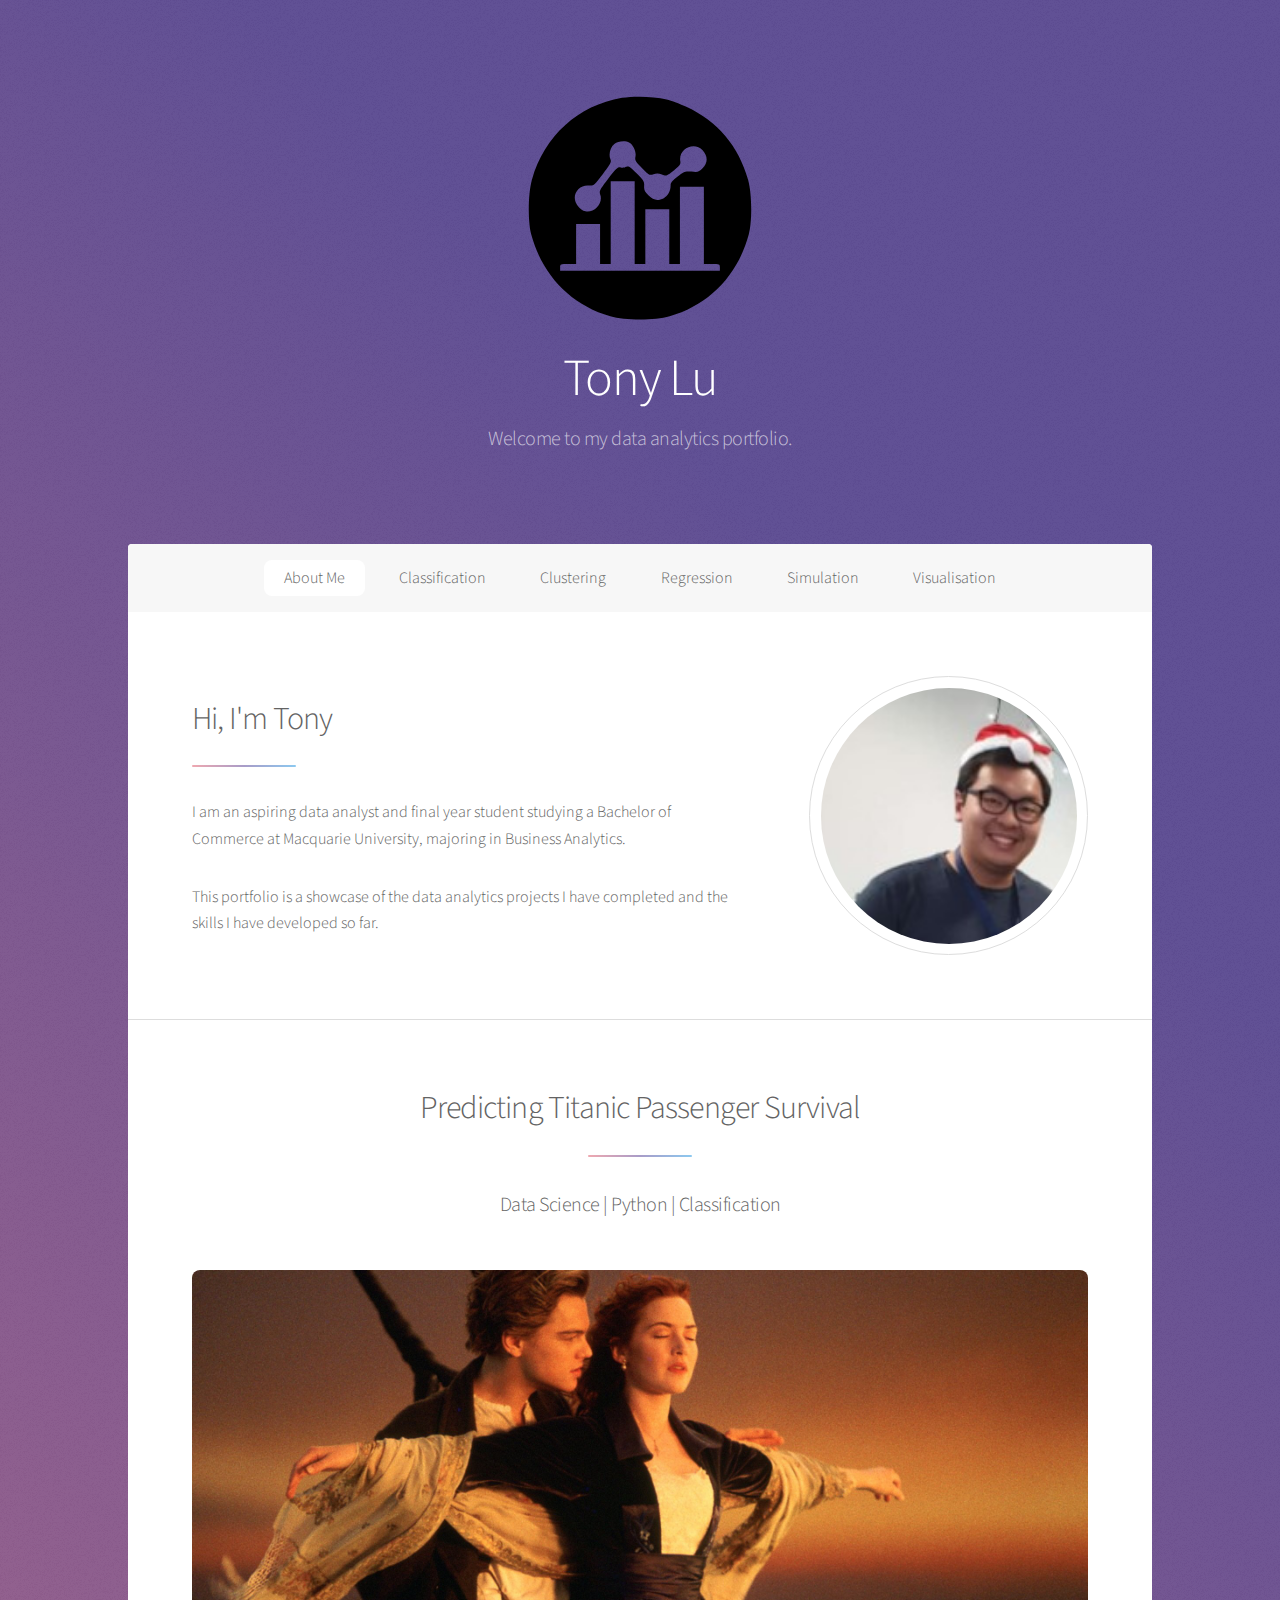
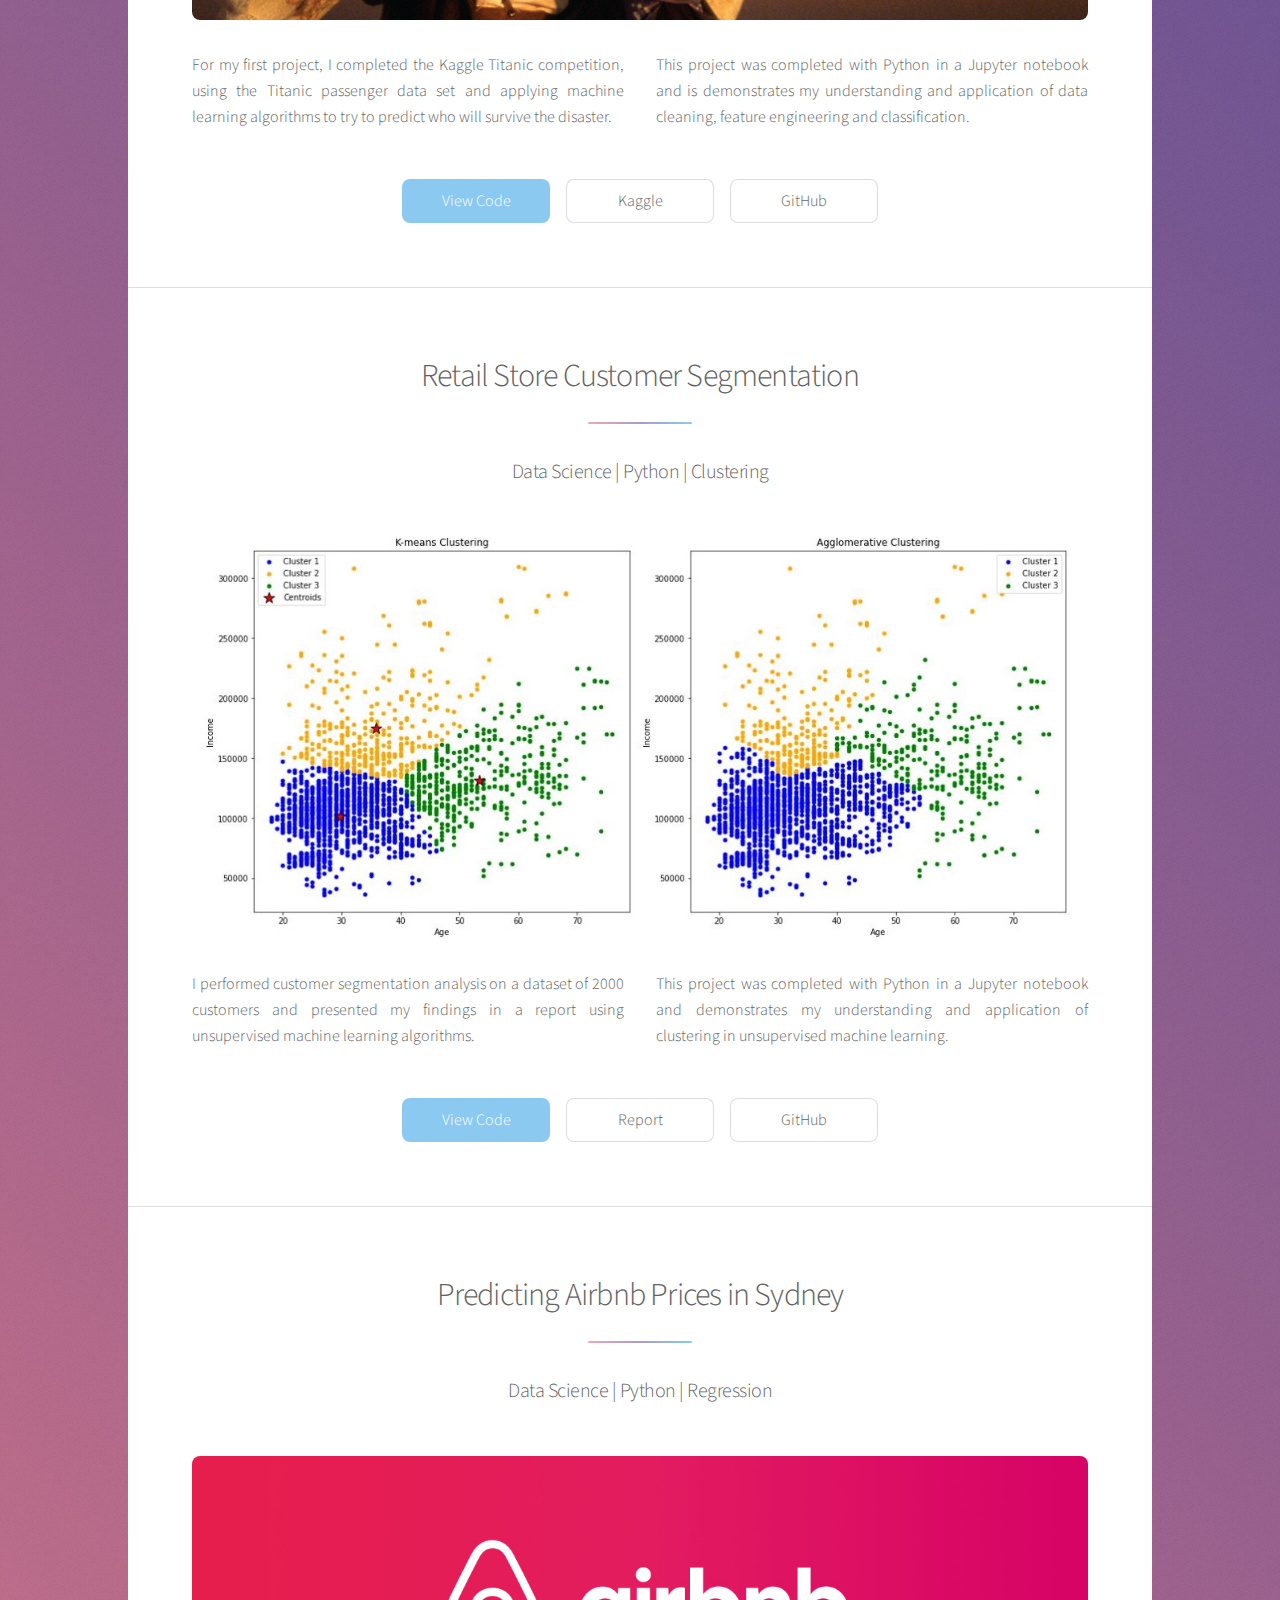
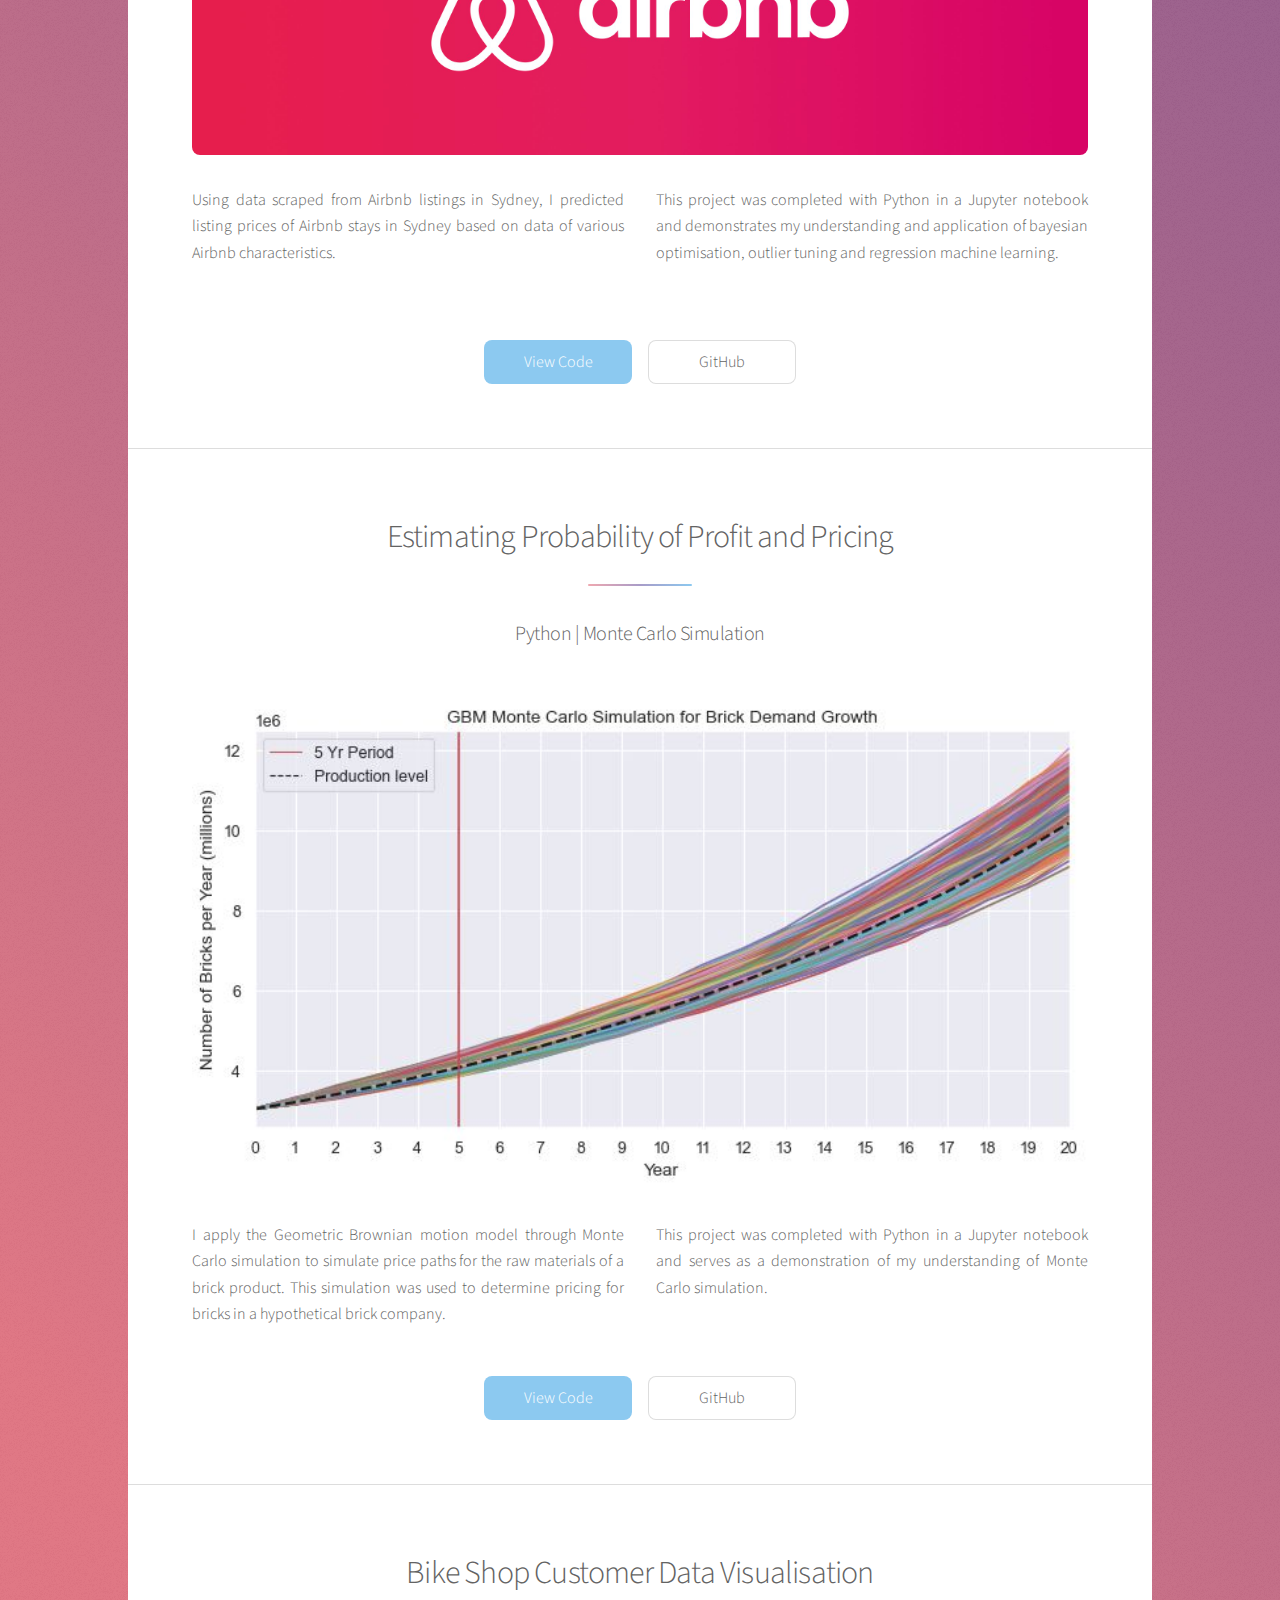
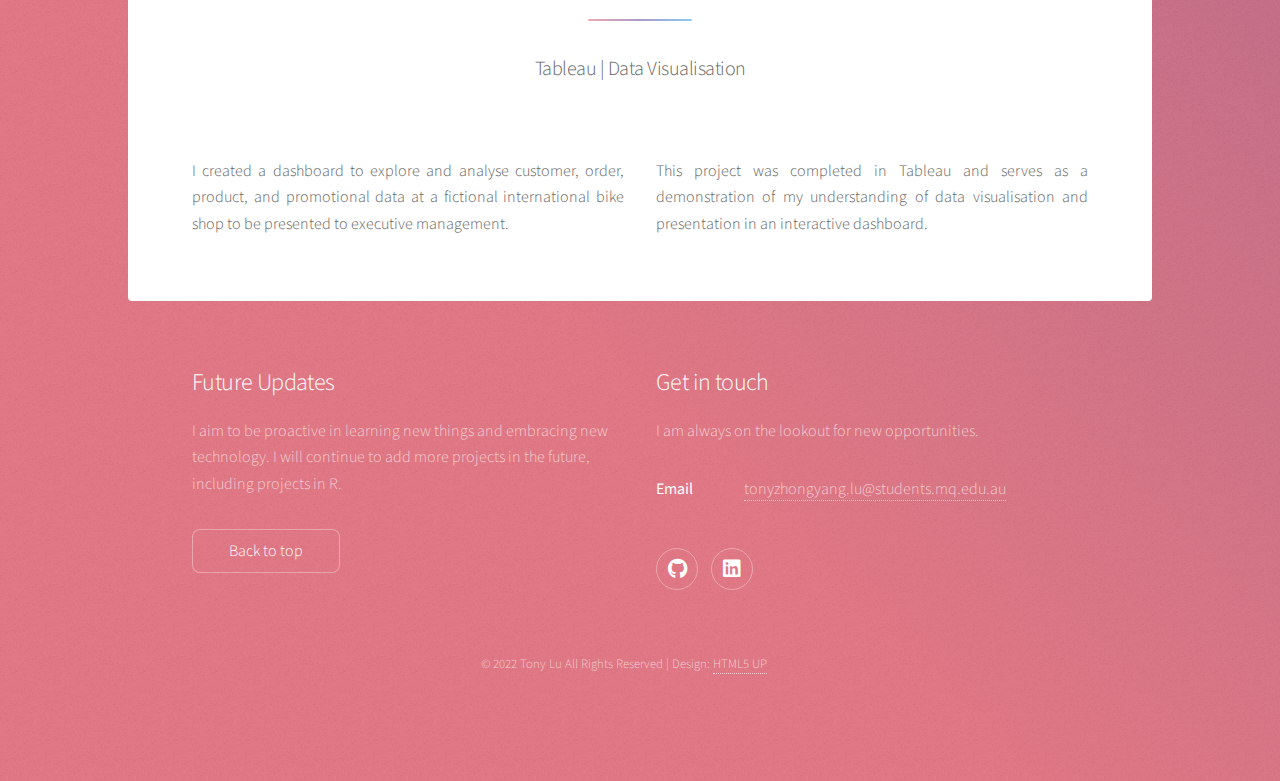
<file: index.html>
<!DOCTYPE HTML>
<!--
	Stellar by HTML5 UP
	html5up.net | @ajlkn
	Free for personal and commercial use under the CCA 3.0 license (html5up.net/license)
-->
<html>
	<head>
		<title>Tony Lu | Data Analyst Portfolio</title>
		<meta charset="utf-8" />
		<meta name="viewport" content="width=device-width, initial-scale=1, user-scalable=no" />
		<link rel="stylesheet" href="assets/css/main.css" />
		<noscript><link rel="stylesheet" href="assets/css/noscript.css" /></noscript>
	</head>
	<body class="is-preload">

		<!-- Wrapper -->
			<div id="wrapper">

				<!-- Header -->
					<header id="header" class="alt">
						<span class="logo"><img src="images/logo.svg" alt="" /></span>
						<h1>Tony Lu</h1>
						<p>Welcome to my data analytics portfolio.</p>
					</header>

				<!-- Nav -->
					<nav id="nav">
						<ul>
							<li><a href="#intro" class="active">About Me</a></li>
							<li><a href="#Titanic">Classification</a></li>
							<li><a href="#cust">Clustering</a></li>
							<li><a href="#airbnb">Regression</a></li>
							<li><a href="#monte">Simulation</a></li>
							<li><a href="#tableau">Visualisation</a></li>
						</ul>
					</nav>

				<!-- Main -->
					<div id="main">

						<!-- Introduction -->
							<section id="intro" class="main">
								<div class="spotlight">
									<div class="content">
										<header class="major">
											<h2>Hi, I'm Tony</h2>
										</header>
										<p>I am an aspiring data analyst and final year student studying a Bachelor of Commerce at Macquarie University, majoring in Business Analytics. </p>
										<p>This portfolio is a showcase of the data analytics projects I have completed and the skills I have developed so far.</p>
									</div>
									<span class="image"><img src="images/me.jpg" alt="" /></span>
								</div>
							</section>

						<!-- Section -->
							<section id="Titanic" class="main special">
								<header class="major">
									<h2>Predicting Titanic Passenger Survival</h2>
									<p>Data Science | Python | Classification</p>
								</header>
								<div class="box alt">
									<div class="row gtr-uniform">
										<div class="col-12"><span class="image fit"><img src="images/titanic.jpg" alt="" /></span></div>
									</div>
								</div>
								<p class="content">For my first project, I completed the Kaggle Titanic competition, using the Titanic passenger data set and applying machine learning algorithms to try to predict who will survive the disaster.
									<br>
									This project was completed with Python in a Jupyter notebook and is demonstrates my understanding and application of data cleaning, feature engineering and classification.</p>
								<footer class="major">
									<ul class="actions special">
										<li><a href="https://github.com/rx229/Projects/blob/main/Titanic/Titanic.ipynb" class="button primary">View Code</a></li>
										<li><a href="https://www.kaggle.com/competitions/titanic/overview" class="button">Kaggle</a></li>
										<li><a href="https://github.com/rx229/Projects/tree/main/Titanic" class="button">GitHub</a></li>
									</ul>
								</footer>
							</section>

						<!-- Section -->
						<section id="cust" class="main special">
							<header class="major">
								<h2>Retail Store Customer Segmentation</h2>
								<p>Data Science | Python | Clustering</p>
							</header>
							<div class="box alt">
								<div class="row gtr-uniform">
									<div class="col-12"><span class="image fit"><img src="images/cust.jpg" alt="" /></span></div>
								</div>
							</div>
							<p class="content">I performed customer segmentation analysis on a dataset of 2000 customers and presented my findings in a report using unsupervised machine learning algorithms.
								<br>
								This project was completed with Python in a Jupyter notebook and demonstrates my understanding and application of clustering in unsupervised machine learning.</p>
							<footer class="major">
								<ul class="actions special">
									<li><a href="https://github.com/rx229/Projects/blob/main/Customer%20Segmentation/Customer_Seg.ipynb" class="button primary">View Code</a></li>
									<li><a href="https://github.com/rx229/Projects/blob/main/Customer%20Segmentation/Customer_Segmentation_Report.pdf" class="button">Report</a></li>
									<li><a href="https://github.com/rx229/Projects/tree/main/Customer%20Segmentation" class="button">GitHub</a></li>
								</ul>
							</footer>
						</section>

						<!-- Section -->
						<section id="airbnb" class="main special">
							<header class="major">
								<h2>Predicting Airbnb Prices in Sydney</h2>
								<p>Data Science | Python | Regression</p>
							</header>
							<div class="box alt">
								<div class="row gtr-uniform">
									<div class="col-12"><span class="image fit"><img src="images/airbnb.jpg" alt="" /></span></div>
								</div>
							</div>
							<p class="content">Using data scraped from Airbnb listings in Sydney, I predicted listing prices of Airbnb stays in Sydney based on data of various Airbnb characteristics.
								<br><br>
								This project was completed with Python in a Jupyter notebook and demonstrates my understanding and application of bayesian optimisation, outlier tuning and regression machine learning.</p>
							<footer class="major">
								<ul class="actions special">
									<li><a href="https://github.com/rx229/Projects/blob/main/AirBnB/Airbnb.ipynb" class="button primary">View Code</a></li>
									<li><a href="https://github.com/rx229/Projects/tree/main/AirBnB" class="button">GitHub</a></li>
								</ul>
							</footer>
						</section>

						<!-- Section -->
						<section id="monte" class="main special">
							<header class="major">
								<h2>Estimating Probability of Profit and Pricing</h2>
								<p>Python | Monte Carlo Simulation</p>
							</header>
							<div class="box alt">
								<div class="row gtr-uniform">
									<div class="col-12"><span class="image fit"><img src="images/monte.jpg" alt="" /></span></div>
								</div>
							</div>
							<p class="content">I apply the Geometric Brownian motion model through Monte Carlo simulation to simulate price paths for the raw materials of a brick product. This simulation was used to determine pricing for bricks in a hypothetical brick company.
								<br>
								This project was completed with Python in a Jupyter notebook and serves as a demonstration of my understanding of Monte Carlo simulation.</p>
							<footer class="major">
								<ul class="actions special">
									<li><a href="https://github.com/rx229/Projects/blob/main/Brick'd/02_montecarlo.ipynb" class="button primary">View Code</a></li>
									<li><a href="https://github.com/rx229/Projects/tree/main/Brick'd" class="button">GitHub</a></li>
								</ul>
							</footer>
						</section>
						
						<!-- Section -->
						<section id="tableau" class="main special">
							<header class="major">
								<h2>Bike Shop Customer Data Visualisation</h2>
								<p>Tableau | Data Visualisation</p>
							</header>
							<div class="box alt">
								<div class="row gtr-uniform">
									<div class='tableauPlaceholder' id='viz1667220303557' style='position: relative'>
										<noscript><a href='#'>
											<img alt=' ' src='https:&#47;&#47;public.tableau.com&#47;static&#47;images&#47;BB&#47;BBE_16636452542500&#47;SalesOverviewAnalysis&#47;1_rss.png' style='border: none' />
										</a></noscript>
									<object class='tableauViz'  style='display:none;'>
										<param name='host_url' value='https%3A%2F%2Fpublic.tableau.com%2F' /> 
										<param name='embed_code_version' value='3' /> 
										<param name='site_root' value='' />
										<param name='name' value='BBE_16636452542500&#47;SalesOverviewAnalysis' />
										<param name='tabs' value='yes' />
										<param name='toolbar' value='yes' />
										<param name='static_image' value='https:&#47;&#47;public.tableau.com&#47;static&#47;images&#47;BB&#47;BBE_16636452542500&#47;SalesOverviewAnalysis&#47;1.png' /> 
										<param name='animate_transition' value='yes' />
										<param name='display_static_image' value='yes' />
										<param name='display_spinner' value='yes' />
										<param name='display_overlay' value='yes' />
										<param name='display_count' value='yes' />
										<param name='language' value='en-GB' />
									</object>
								</div>      
										<script type='text/javascript'>                    
										var divElement = document.getElementById('viz1667220303557');                    
										var vizElement = divElement.getElementsByTagName('object')[0];                    
										if ( divElement.offsetWidth > 800 ) { vizElement.style.width='1024px';vizElement.style.height='818px';} 
										else if ( divElement.offsetWidth > 500 ) { vizElement.style.width='1024px';vizElement.style.height='818px';} 
										else { vizElement.style.width='100%';vizElement.style.height='818px';}                     
										var scriptElement = document.createElement('script');                    
										scriptElement.src = 'https://public.tableau.com/javascripts/api/viz_v1.js';                    
										vizElement.parentNode.insertBefore(scriptElement, vizElement);                
										</script>
							<p class="content"> I created a dashboard to explore and analyse customer, order, product, and promotional data at a fictional international bike shop to be presented to executive management. 
								<br>
								This project was completed in Tableau and serves as a demonstration of my understanding of data visualisation and presentation in an interactive dashboard.</p>
						</section>

					</div>

				<!-- Footer -->
					<footer id="footer">
						<section>
							<h2>Future Updates</h2>
							<p>I aim to be proactive in learning new things and embracing new technology. I will continue to add more projects in the future, including projects in R.
							</p>
							<ul class="actions">
								<li><a href="index.html" class="button">Back to top</a></li>
							</ul>
						</section>
						<section>
							<h2>Get in touch</h2>
							<p>I am always on the lookout for new opportunities.</p>
							<dl class="alt">
								<dt>Email</dt>
								<dd><a>tonyzhongyang.lu@students.mq.edu.au</a></dd>
							</dl>
							<ul class="icons">
								<li><a href="https://github.com/rx229" class="icon brands fa-github alt"><span class="label">Github</span></a></li>
								<li><a href="https://www.linkedin.com/in/tonyzlu/" class="icon brands fa-linkedin alt"><span class="label">Linkedin</span></a></li>
							</ul>
						</section>
						<p class="copyright">&copy; 2022 Tony Lu All Rights Reserved | Design: <a href="https://html5up.net">HTML5 UP</a></p>
					</footer>

			</div>

		<!-- Scripts -->
			<script src="assets/js/jquery.min.js"></script>
			<script src="assets/js/jquery.scrollex.min.js"></script>
			<script src="assets/js/jquery.scrolly.min.js"></script>
			<script src="assets/js/browser.min.js"></script>
			<script src="assets/js/breakpoints.min.js"></script>
			<script src="assets/js/util.js"></script>
			<script src="assets/js/main.js"></script>

	</body>
</html>
</file>
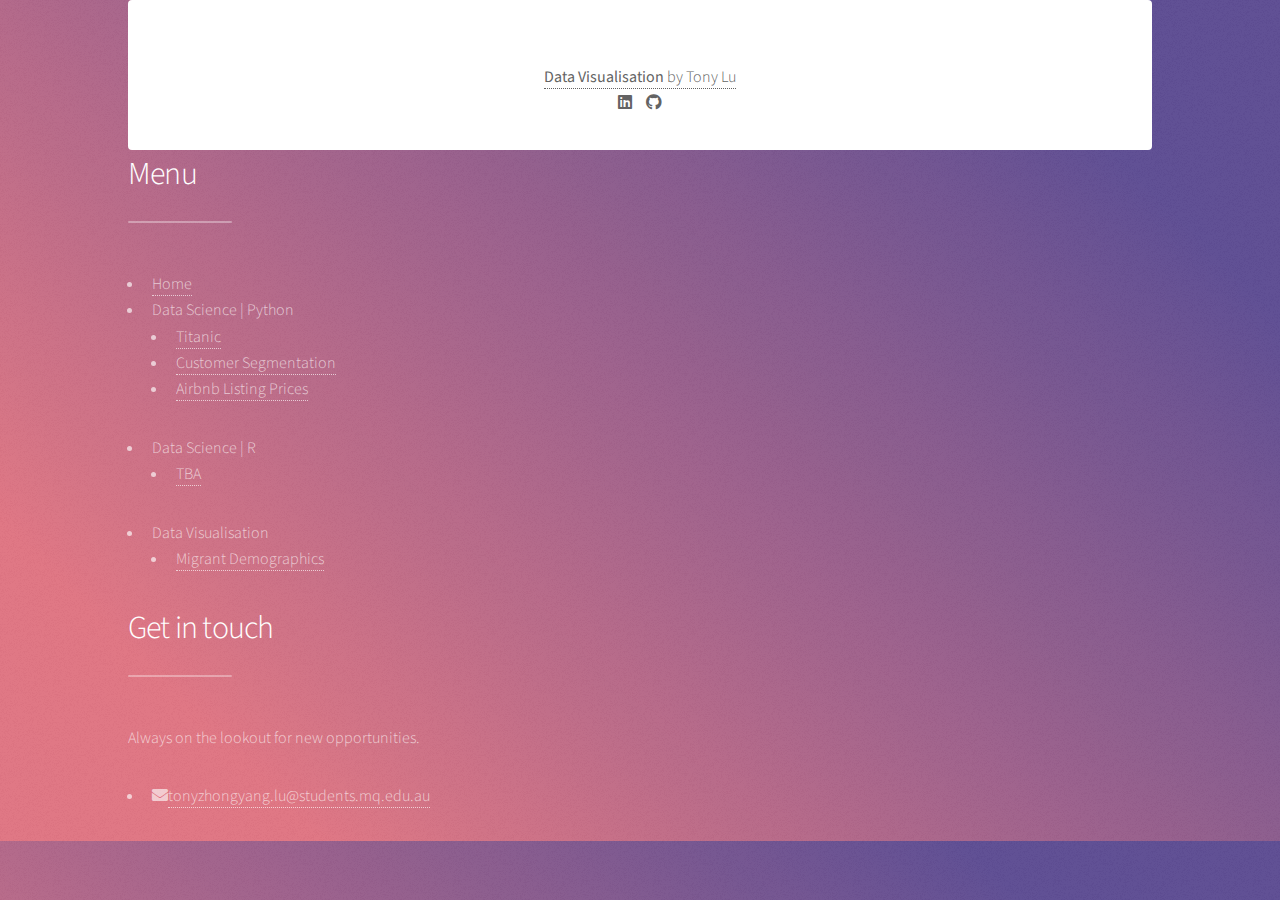
<file: Dashboard.html>
<!DOCTYPE HTML>
<!--
	Editorial by HTML5 UP
	html5up.net | @ajlkn
	Free for personal and commercial use under the CCA 3.0 license (html5up.net/license)
-->
<html>
	<head>
		<title>Tony Lu | Tableau Dashboard</title>
		<meta charset="utf-8" />
		<meta name="viewport" content="width=device-width, initial-scale=1, user-scalable=no" />
		<link rel="stylesheet" href="assets/css/main.css" />
	</head>
	<body class="is-preload">

		<!-- Wrapper -->
			<div id="wrapper">

				<!-- Main -->
					<div id="main">
						<div class="inner">

							<!-- Header -->
								<header id="header">
									<a href="index.html" class="logo"><strong>Data Visualisation</strong> by Tony Lu</a>
									<ul class="icons">
										<li><a href="https://github.com/rx229/Tony_Portfolio" class="icon brands fa-linkedin"><span class="label">Linkedin</span></a></li>
										<li><a href="https://www.linkedin.com/in/tonyzlu/" class="icon brands fa-github"><span class="label">Github</span></a></li>
									</ul>
								</header>

							<!-- Content -->
								<section>
									<div class='tableauPlaceholder' id='viz1657628207292' style='position: relative'><noscript><a href='#'><img alt='Summary Dashboard ' src='https:&#47;&#47;public.tableau.com&#47;static&#47;images&#47;CS&#47;CSH95HNYW&#47;1_rss.png' style='border: none' /></a></noscript><object class='tableauViz'  style='display:none;'><param name='host_url' value='https%3A%2F%2Fpublic.tableau.com%2F' /> <param name='embed_code_version' value='3' /> <param name='path' value='shared&#47;CSH95HNYW' /> <param name='toolbar' value='yes' /><param name='static_image' value='https:&#47;&#47;public.tableau.com&#47;static&#47;images&#47;CS&#47;CSH95HNYW&#47;1.png' /> <param name='animate_transition' value='yes' /><param name='display_static_image' value='yes' /><param name='display_spinner' value='yes' /><param name='display_overlay' value='yes' /><param name='display_count' value='yes' /><param name='language' value='en-GB' /></object></div>                <script type='text/javascript'>                    var divElement = document.getElementById('viz1657628207292');                    var vizElement = divElement.getElementsByTagName('object')[0];                    if ( divElement.offsetWidth > 800 ) { vizElement.style.width='100%';vizElement.style.height=(divElement.offsetWidth*0.75)+'px';} else if ( divElement.offsetWidth > 500 ) { vizElement.style.width='100%';vizElement.style.height=(divElement.offsetWidth*0.75)+'px';} else { vizElement.style.width='100%';vizElement.style.height='1000px';}                     var scriptElement = document.createElement('script');                    scriptElement.src = 'https://public.tableau.com/javascripts/api/viz_v1.js';                    vizElement.parentNode.insertBefore(scriptElement, vizElement);                </script>
								</section>

						</div>
					</div>

				<!-- Sidebar -->
				<div id="sidebar">
					<div class="inner">

						<!-- Menu -->
							<nav id="menu">
								<header class="major">
									<h2>Menu</h2>
								</header>
								<ul>
									<li><a href="index.html">Home</a></li>
									<li>
										<span class="opener">Data Science | Python</span>
										<ul>
											<li><a href="https://github.com/rx229/Tony_Portfolio/blob/main/Titanic/Titanic.ipynb">Titanic</a></li>
											<li><a href="https://github.com/rx229/Tony_Portfolio/blob/main/Customer%20Segmentation/Customer_Seg.ipynb">Customer Segmentation</a></li>
											<li><a href="https://github.com/rx229/Tony_Portfolio/blob/main/AirBnB/Airbnb.ipynb">Airbnb Listing Prices</a></li>
										</ul>
									</li>
									<li>
										<span class="opener">Data Science | R</span>
										<ul>
											<li><a>TBA</a></li>
										</ul>
									</li>
									<li>
										<span class="opener">Data Visualisation</span>
										<ul>
											<li><a href="Dashboard.html">Migrant Demographics</a></li>
										</ul>
									</li>
								</ul>
							</nav>

						<!-- Section -->
							<section>
								<header class="major">
									<h2>Get in touch</h2>
								</header>
								<p>Always on the lookout for new opportunities.</p>
								<ul class="contact">
									<li class="icon solid fa-envelope"><a href="#">tonyzhongyang.lu@students.mq.edu.au</a></li>
								</ul>
							</section>
					</div>
				</div>

		</div>

		<!-- Scripts -->
			<script src="assets/js/jquery.min.js"></script>
			<script src="assets/js/browser.min.js"></script>
			<script src="assets/js/breakpoints.min.js"></script>
			<script src="assets/js/util.js"></script>
			<script src="assets/js/main.js"></script>

	</body>
</html>
</file>
<file: assets/css/noscript.css>
/*
	Stellar by HTML5 UP
	html5up.net | @ajlkn
	Free for personal and commercial use under the CCA 3.0 license (html5up.net/license)
*/

/* Header */

	body.is-preload #header.alt > * {
		opacity: 1;
	}

	body.is-preload #header.alt .logo {
		-moz-transform: none;
		-webkit-transform: none;
		-ms-transform: none;
		transform: none;
	}
</file>
<file: assets/css/main.css>
@import url(fontawesome-all.min.css);
@import 'https://fonts.googleapis.com/css?family=Source+Sans+Pro:300,400';

/*
	Stellar by HTML5 UP
	html5up.net | @ajlkn
	Free for personal and commercial use under the CCA 3.0 license (html5up.net/license)
*/

html, body, div, span, applet, object,
iframe, h1, h2, h3, h4, h5, h6, p, blockquote,
pre, a, abbr, acronym, address, big, cite,
code, del, dfn, em, img, ins, kbd, q, s, samp,
small, strike, strong, sub, sup, tt, var, b,
u, i, center, dl, dt, dd, ol, ul, li, fieldset,
form, label, legend, table, caption, tbody,
tfoot, thead, tr, th, td, article, aside,
canvas, details, embed, figure, figcaption,
footer, header, hgroup, menu, nav, output, ruby,
section, summary, time, mark, audio, video {
	margin: 0;
	padding: 0;
	border: 0;
	font-size: 100%;
	font: inherit;
	vertical-align: baseline;}

article, aside, details, figcaption, figure,
footer, header, hgroup, menu, nav, section {
	display: block;}

body {
	line-height: 1;
}

ol, ul {
	list-style: none;
}

blockquote, q {
	quotes: none;
}

	blockquote:before, blockquote:after, q:before, q:after {
		content: '';
		content: none;
	}

table {
	border-collapse: collapse;
	border-spacing: 0;
}

body {
	-webkit-text-size-adjust: none;
}

mark {
	background-color: transparent;
	color: inherit;
}

input::-moz-focus-inner {
	border: 0;
	padding: 0;
}

input, select, textarea {
	-moz-appearance: none;
	-webkit-appearance: none;
	-ms-appearance: none;
	appearance: none;
}

/* Basic */

	@-ms-viewport {
		width: device-width;
	}

	body {
		-ms-overflow-style: scrollbar;
	}

	@media screen and (max-width: 480px) {

		html, body {
			min-width: 320px;
		}

	}

	html {
		box-sizing: border-box;
	}

	*, *:before, *:after {
		box-sizing: inherit;
	}

	body {
		background-color: #935d8c;
		background-image: url("images/overlay.png"), -moz-linear-gradient(45deg, #e37682 15%, #5f4d93 85%);
		background-image: url("images/overlay.png"), -webkit-linear-gradient(45deg, #e37682 15%, #5f4d93 85%);
		background-image: url("images/overlay.png"), -ms-linear-gradient(45deg, #e37682 15%, #5f4d93 85%);
		background-image: url("images/overlay.png"), linear-gradient(45deg, #e37682 15%, #5f4d93 85%);
	}

		body.is-preload *, body.is-preload *:before, body.is-preload *:after {
			-moz-animation: none !important;
			-webkit-animation: none !important;
			-ms-animation: none !important;
			animation: none !important;
			-moz-transition: none !important;
			-webkit-transition: none !important;
			-ms-transition: none !important;
			transition: none !important;
		}

/* Type */

	body {
		background-color: #935d8c;
		color: rgba(255, 255, 255, 0.65);
	}

	body, input, select, textarea {
		font-family: "Source Sans Pro", Helvetica, sans-serif;
		font-size: 17pt;
		font-weight: 300;
		line-height: 1.65;
	}

		@media screen and (max-width: 1680px) {

			body, input, select, textarea {
				font-size: 14pt;
			}

		}

		@media screen and (max-width: 1280px) {

			body, input, select, textarea {
				font-size: 12pt;
			}

		}

		@media screen and (max-width: 360px) {

			body, input, select, textarea {
				font-size: 11pt;
			}

		}

	a {
		-moz-transition: color 0.2s ease, border-bottom 0.2s ease;
		-webkit-transition: color 0.2s ease, border-bottom 0.2s ease;
		-ms-transition: color 0.2s ease, border-bottom 0.2s ease;
		transition: color 0.2s ease, border-bottom 0.2s ease;
		text-decoration: none;
		border-bottom: dotted 1px;
		color: inherit;
	}

		a:hover {
			border-bottom-color: transparent;
		}

	strong, b {
		font-weight: 400;
	}

	em, i {
		font-style: italic;
	}

	p {
		margin: 0 0 2em 0;
	}

		p.content {
			-moz-columns: 20em 2;
			-webkit-columns: 20em 2;
			-ms-columns: 20em 2;
			columns: 20em 2;
			-moz-column-gap: 2em;
			-webkit-column-gap: 2em;
			-ms-column-gap: 2em;
			column-gap: 2em;
			text-align: justify;
		}

	h1, h2, h3, h4, h5, h6 {
		font-weight: 300;
		line-height: 1.5;
		margin: 0 0 0.7em 0;
		letter-spacing: -0.025em;
	}

		h1 a, h2 a, h3 a, h4 a, h5 a, h6 a {
			color: inherit;
			text-decoration: none;
		}

	h1 {
		font-size: 2.5em;
		line-height: 1.2;
	}

	h2 {
		font-size: 1.5em;
	}

	h3 {
		font-size: 1.25em;
	}

	h4 {
		font-size: 1.1em;
	}

	h5 {
		font-size: 0.9em;
	}

	h6 {
		font-size: 0.7em;
	}

	@media screen and (max-width: 736px) {

		h1 {
			font-size: 2em;
		}

	}

	sub {
		font-size: 0.8em;
		position: relative;
		top: 0.5em;
	}

	sup {
		font-size: 0.8em;
		position: relative;
		top: -0.5em;
	}

	blockquote {
		border-left: solid 4px;
		font-style: italic;
		margin: 0 0 2em 0;
		padding: 0.5em 0 0.5em 2em;
	}

	code {
		border-radius: 8px;
		border: solid 1px;
		font-family: "Courier New", monospace;
		font-size: 0.9em;
		margin: 0 0.25em;
		padding: 0.25em 0.65em;
	}

	pre {
		-webkit-overflow-scrolling: touch;
		font-family: "Courier New", monospace;
		font-size: 0.9em;
		margin: 0 0 2em 0;
	}

		pre code {
			display: block;
			line-height: 1.75;
			padding: 1em 1.5em;
			overflow-x: auto;
		}

	hr {
		border: 0;
		border-bottom: solid 1px;
		margin: 2em 0;
	}

		hr.major {
			margin: 3em 0;
		}

	.align-left {
		text-align: left;
	}

	.align-center {
		text-align: center;
	}

	.align-right {
		text-align: right;
	}

	input, select, textarea {
		color: #ffffff;
	}

	a:hover {
		color: #ffffff;
	}

	strong, b {
		color: #ffffff;
	}

	h1, h2, h3, h4, h5, h6 {
		color: #ffffff;
	}

	blockquote {
		border-left-color: rgba(255, 255, 255, 0.35);
	}

	code {
		background: rgba(255, 255, 255, 0.075);
		border-color: rgba(255, 255, 255, 0.35);
	}

	hr {
		border-bottom-color: rgba(255, 255, 255, 0.35);
	}

/* Row */

	.row {
		display: flex;
		flex-wrap: wrap;
		box-sizing: border-box;
		align-items: stretch;
	}

		.row > * {
			box-sizing: border-box;
		}

		.row.gtr-uniform > * > :last-child {
			margin-bottom: 0;
		}

		.row.aln-left {
			justify-content: flex-start;
		}

		.row.aln-center {
			justify-content: center;
		}

		.row.aln-right {
			justify-content: flex-end;
		}

		.row.aln-top {
			align-items: flex-start;
		}

		.row.aln-middle {
			align-items: center;
		}

		.row.aln-bottom {
			align-items: flex-end;
		}

		.row > .imp {
			order: -1;
		}

		.row > .col-1 {
			width: 8.33333%;
		}

		.row > .off-1 {
			margin-left: 8.33333%;
		}

		.row > .col-2 {
			width: 16.66667%;
		}

		.row > .off-2 {
			margin-left: 16.66667%;
		}

		.row > .col-3 {
			width: 25%;
		}

		.row > .off-3 {
			margin-left: 25%;
		}

		.row > .col-4 {
			width: 33.33333%;
		}

		.row > .off-4 {
			margin-left: 33.33333%;
		}

		.row > .col-5 {
			width: 41.66667%;
		}

		.row > .off-5 {
			margin-left: 41.66667%;
		}

		.row > .col-6 {
			width: 50%;
		}

		.row > .off-6 {
			margin-left: 50%;
		}

		.row > .col-7 {
			width: 58.33333%;
		}

		.row > .off-7 {
			margin-left: 58.33333%;
		}

		.row > .col-8 {
			width: 66.66667%;
		}

		.row > .off-8 {
			margin-left: 66.66667%;
		}

		.row > .col-9 {
			width: 75%;
		}

		.row > .off-9 {
			margin-left: 75%;
		}

		.row > .col-10 {
			width: 83.33333%;
		}

		.row > .off-10 {
			margin-left: 83.33333%;
		}

		.row > .col-11 {
			width: 91.66667%;
		}

		.row > .off-11 {
			margin-left: 91.66667%;
		}

		.row > .col-12 {
			width: 100%;
		}

		.row > .off-12 {
			margin-left: 100%;
		}

		.row.gtr-0 {
			margin-top: 0;
			margin-left: 0em;
		}

			.row.gtr-0 > * {
				padding: 0 0 0 0em;
			}

			.row.gtr-0.gtr-uniform {
				margin-top: 0em;
			}

				.row.gtr-0.gtr-uniform > * {
					padding-top: 0em;
				}

		.row.gtr-25 {
			margin-top: 0;
			margin-left: -0.375em;
		}

			.row.gtr-25 > * {
				padding: 0 0 0 0.375em;
			}

			.row.gtr-25.gtr-uniform {
				margin-top: -0.375em;
			}

				.row.gtr-25.gtr-uniform > * {
					padding-top: 0.375em;
				}

		.row.gtr-50 {
			margin-top: 0;
			margin-left: -0.75em;
		}

			.row.gtr-50 > * {
				padding: 0 0 0 0.75em;
			}

			.row.gtr-50.gtr-uniform {
				margin-top: -0.75em;
			}

				.row.gtr-50.gtr-uniform > * {
					padding-top: 0.75em;
				}

		.row {
			margin-top: 0;
			margin-left: -1.5em;
		}

			.row > * {
				padding: 0 0 0 1.5em;
			}

			.row.gtr-uniform {
				margin-top: -1.5em;
			}

				.row.gtr-uniform > * {
					padding-top: 1.5em;
				}

		.row.gtr-150 {
			margin-top: 0;
			margin-left: -2.25em;
		}

			.row.gtr-150 > * {
				padding: 0 0 0 2.25em;
			}

			.row.gtr-150.gtr-uniform {
				margin-top: -2.25em;
			}

				.row.gtr-150.gtr-uniform > * {
					padding-top: 2.25em;
				}

		.row.gtr-200 {
			margin-top: 0;
			margin-left: -3em;
		}

			.row.gtr-200 > * {
				padding: 0 0 0 3em;
			}

			.row.gtr-200.gtr-uniform {
				margin-top: -3em;
			}

				.row.gtr-200.gtr-uniform > * {
					padding-top: 3em;
				}

		@media screen and (max-width: 1680px) {

			.row {
				display: flex;
				flex-wrap: wrap;
				box-sizing: border-box;
				align-items: stretch;
			}

				.row > * {
					box-sizing: border-box;
				}

				.row.gtr-uniform > * > :last-child {
					margin-bottom: 0;
				}

				.row.aln-left {
					justify-content: flex-start;
				}

				.row.aln-center {
					justify-content: center;
				}

				.row.aln-right {
					justify-content: flex-end;
				}

				.row.aln-top {
					align-items: flex-start;
				}

				.row.aln-middle {
					align-items: center;
				}

				.row.aln-bottom {
					align-items: flex-end;
				}

				.row > .imp-xlarge {
					order: -1;
				}

				.row > .col-1-xlarge {
					width: 8.33333%;
				}

				.row > .off-1-xlarge {
					margin-left: 8.33333%;
				}

				.row > .col-2-xlarge {
					width: 16.66667%;
				}

				.row > .off-2-xlarge {
					margin-left: 16.66667%;
				}

				.row > .col-3-xlarge {
					width: 25%;
				}

				.row > .off-3-xlarge {
					margin-left: 25%;
				}

				.row > .col-4-xlarge {
					width: 33.33333%;
				}

				.row > .off-4-xlarge {
					margin-left: 33.33333%;
				}

				.row > .col-5-xlarge {
					width: 41.66667%;
				}

				.row > .off-5-xlarge {
					margin-left: 41.66667%;
				}

				.row > .col-6-xlarge {
					width: 50%;
				}

				.row > .off-6-xlarge {
					margin-left: 50%;
				}

				.row > .col-7-xlarge {
					width: 58.33333%;
				}

				.row > .off-7-xlarge {
					margin-left: 58.33333%;
				}

				.row > .col-8-xlarge {
					width: 66.66667%;
				}

				.row > .off-8-xlarge {
					margin-left: 66.66667%;
				}

				.row > .col-9-xlarge {
					width: 75%;
				}

				.row > .off-9-xlarge {
					margin-left: 75%;
				}

				.row > .col-10-xlarge {
					width: 83.33333%;
				}

				.row > .off-10-xlarge {
					margin-left: 83.33333%;
				}

				.row > .col-11-xlarge {
					width: 91.66667%;
				}

				.row > .off-11-xlarge {
					margin-left: 91.66667%;
				}

				.row > .col-12-xlarge {
					width: 100%;
				}

				.row > .off-12-xlarge {
					margin-left: 100%;
				}

				.row.gtr-0 {
					margin-top: 0;
					margin-left: 0em;
				}

					.row.gtr-0 > * {
						padding: 0 0 0 0em;
					}

					.row.gtr-0.gtr-uniform {
						margin-top: 0em;
					}

						.row.gtr-0.gtr-uniform > * {
							padding-top: 0em;
						}

				.row.gtr-25 {
					margin-top: 0;
					margin-left: -0.375em;
				}

					.row.gtr-25 > * {
						padding: 0 0 0 0.375em;
					}

					.row.gtr-25.gtr-uniform {
						margin-top: -0.375em;
					}

						.row.gtr-25.gtr-uniform > * {
							padding-top: 0.375em;
						}

				.row.gtr-50 {
					margin-top: 0;
					margin-left: -0.75em;
				}

					.row.gtr-50 > * {
						padding: 0 0 0 0.75em;
					}

					.row.gtr-50.gtr-uniform {
						margin-top: -0.75em;
					}

						.row.gtr-50.gtr-uniform > * {
							padding-top: 0.75em;
						}

				.row {
					margin-top: 0;
					margin-left: -1.5em;
				}

					.row > * {
						padding: 0 0 0 1.5em;
					}

					.row.gtr-uniform {
						margin-top: -1.5em;
					}

						.row.gtr-uniform > * {
							padding-top: 1.5em;
						}

				.row.gtr-150 {
					margin-top: 0;
					margin-left: -2.25em;
				}

					.row.gtr-150 > * {
						padding: 0 0 0 2.25em;
					}

					.row.gtr-150.gtr-uniform {
						margin-top: -2.25em;
					}

						.row.gtr-150.gtr-uniform > * {
							padding-top: 2.25em;
						}

				.row.gtr-200 {
					margin-top: 0;
					margin-left: -3em;
				}

					.row.gtr-200 > * {
						padding: 0 0 0 3em;
					}

					.row.gtr-200.gtr-uniform {
						margin-top: -3em;
					}

						.row.gtr-200.gtr-uniform > * {
							padding-top: 3em;
						}

		}

		@media screen and (max-width: 1280px) {

			.row {
				display: flex;
				flex-wrap: wrap;
				box-sizing: border-box;
				align-items: stretch;
			}

				.row > * {
					box-sizing: border-box;
				}

				.row.gtr-uniform > * > :last-child {
					margin-bottom: 0;
				}

				.row.aln-left {
					justify-content: flex-start;
				}

				.row.aln-center {
					justify-content: center;
				}

				.row.aln-right {
					justify-content: flex-end;
				}

				.row.aln-top {
					align-items: flex-start;
				}

				.row.aln-middle {
					align-items: center;
				}

				.row.aln-bottom {
					align-items: flex-end;
				}

				.row > .imp-large {
					order: -1;
				}

				.row > .col-1-large {
					width: 8.33333%;
				}

				.row > .off-1-large {
					margin-left: 8.33333%;
				}

				.row > .col-2-large {
					width: 16.66667%;
				}

				.row > .off-2-large {
					margin-left: 16.66667%;
				}

				.row > .col-3-large {
					width: 25%;
				}

				.row > .off-3-large {
					margin-left: 25%;
				}

				.row > .col-4-large {
					width: 33.33333%;
				}

				.row > .off-4-large {
					margin-left: 33.33333%;
				}

				.row > .col-5-large {
					width: 41.66667%;
				}

				.row > .off-5-large {
					margin-left: 41.66667%;
				}

				.row > .col-6-large {
					width: 50%;
				}

				.row > .off-6-large {
					margin-left: 50%;
				}

				.row > .col-7-large {
					width: 58.33333%;
				}

				.row > .off-7-large {
					margin-left: 58.33333%;
				}

				.row > .col-8-large {
					width: 66.66667%;
				}

				.row > .off-8-large {
					margin-left: 66.66667%;
				}

				.row > .col-9-large {
					width: 75%;
				}

				.row > .off-9-large {
					margin-left: 75%;
				}

				.row > .col-10-large {
					width: 83.33333%;
				}

				.row > .off-10-large {
					margin-left: 83.33333%;
				}

				.row > .col-11-large {
					width: 91.66667%;
				}

				.row > .off-11-large {
					margin-left: 91.66667%;
				}

				.row > .col-12-large {
					width: 100%;
				}

				.row > .off-12-large {
					margin-left: 100%;
				}

				.row.gtr-0 {
					margin-top: 0;
					margin-left: 0em;
				}

					.row.gtr-0 > * {
						padding: 0 0 0 0em;
					}

					.row.gtr-0.gtr-uniform {
						margin-top: 0em;
					}

						.row.gtr-0.gtr-uniform > * {
							padding-top: 0em;
						}

				.row.gtr-25 {
					margin-top: 0;
					margin-left: -0.375em;
				}

					.row.gtr-25 > * {
						padding: 0 0 0 0.375em;
					}

					.row.gtr-25.gtr-uniform {
						margin-top: -0.375em;
					}

						.row.gtr-25.gtr-uniform > * {
							padding-top: 0.375em;
						}

				.row.gtr-50 {
					margin-top: 0;
					margin-left: -0.75em;
				}

					.row.gtr-50 > * {
						padding: 0 0 0 0.75em;
					}

					.row.gtr-50.gtr-uniform {
						margin-top: -0.75em;
					}

						.row.gtr-50.gtr-uniform > * {
							padding-top: 0.75em;
						}

				.row {
					margin-top: 0;
					margin-left: -1.5em;
				}

					.row > * {
						padding: 0 0 0 1.5em;
					}

					.row.gtr-uniform {
						margin-top: -1.5em;
					}

						.row.gtr-uniform > * {
							padding-top: 1.5em;
						}

				.row.gtr-150 {
					margin-top: 0;
					margin-left: -2.25em;
				}

					.row.gtr-150 > * {
						padding: 0 0 0 2.25em;
					}

					.row.gtr-150.gtr-uniform {
						margin-top: -2.25em;
					}

						.row.gtr-150.gtr-uniform > * {
							padding-top: 2.25em;
						}

				.row.gtr-200 {
					margin-top: 0;
					margin-left: -3em;
				}

					.row.gtr-200 > * {
						padding: 0 0 0 3em;
					}

					.row.gtr-200.gtr-uniform {
						margin-top: -3em;
					}

						.row.gtr-200.gtr-uniform > * {
							padding-top: 3em;
						}

		}

		@media screen and (max-width: 980px) {

			.row {
				display: flex;
				flex-wrap: wrap;
				box-sizing: border-box;
				align-items: stretch;
			}

				.row > * {
					box-sizing: border-box;
				}

				.row.gtr-uniform > * > :last-child {
					margin-bottom: 0;
				}

				.row.aln-left {
					justify-content: flex-start;
				}

				.row.aln-center {
					justify-content: center;
				}

				.row.aln-right {
					justify-content: flex-end;
				}

				.row.aln-top {
					align-items: flex-start;
				}

				.row.aln-middle {
					align-items: center;
				}

				.row.aln-bottom {
					align-items: flex-end;
				}

				.row > .imp-medium {
					order: -1;
				}

				.row > .col-1-medium {
					width: 8.33333%;
				}

				.row > .off-1-medium {
					margin-left: 8.33333%;
				}

				.row > .col-2-medium {
					width: 16.66667%;
				}

				.row > .off-2-medium {
					margin-left: 16.66667%;
				}

				.row > .col-3-medium {
					width: 25%;
				}

				.row > .off-3-medium {
					margin-left: 25%;
				}

				.row > .col-4-medium {
					width: 33.33333%;
				}

				.row > .off-4-medium {
					margin-left: 33.33333%;
				}

				.row > .col-5-medium {
					width: 41.66667%;
				}

				.row > .off-5-medium {
					margin-left: 41.66667%;
				}

				.row > .col-6-medium {
					width: 50%;
				}

				.row > .off-6-medium {
					margin-left: 50%;
				}

				.row > .col-7-medium {
					width: 58.33333%;
				}

				.row > .off-7-medium {
					margin-left: 58.33333%;
				}

				.row > .col-8-medium {
					width: 66.66667%;
				}

				.row > .off-8-medium {
					margin-left: 66.66667%;
				}

				.row > .col-9-medium {
					width: 75%;
				}

				.row > .off-9-medium {
					margin-left: 75%;
				}

				.row > .col-10-medium {
					width: 83.33333%;
				}

				.row > .off-10-medium {
					margin-left: 83.33333%;
				}

				.row > .col-11-medium {
					width: 91.66667%;
				}

				.row > .off-11-medium {
					margin-left: 91.66667%;
				}

				.row > .col-12-medium {
					width: 100%;
				}

				.row > .off-12-medium {
					margin-left: 100%;
				}

				.row.gtr-0 {
					margin-top: 0;
					margin-left: 0em;
				}

					.row.gtr-0 > * {
						padding: 0 0 0 0em;
					}

					.row.gtr-0.gtr-uniform {
						margin-top: 0em;
					}

						.row.gtr-0.gtr-uniform > * {
							padding-top: 0em;
						}

				.row.gtr-25 {
					margin-top: 0;
					margin-left: -0.375em;
				}

					.row.gtr-25 > * {
						padding: 0 0 0 0.375em;
					}

					.row.gtr-25.gtr-uniform {
						margin-top: -0.375em;
					}

						.row.gtr-25.gtr-uniform > * {
							padding-top: 0.375em;
						}

				.row.gtr-50 {
					margin-top: 0;
					margin-left: -0.75em;
				}

					.row.gtr-50 > * {
						padding: 0 0 0 0.75em;
					}

					.row.gtr-50.gtr-uniform {
						margin-top: -0.75em;
					}

						.row.gtr-50.gtr-uniform > * {
							padding-top: 0.75em;
						}

				.row {
					margin-top: 0;
					margin-left: -1.5em;
				}

					.row > * {
						padding: 0 0 0 1.5em;
					}

					.row.gtr-uniform {
						margin-top: -1.5em;
					}

						.row.gtr-uniform > * {
							padding-top: 1.5em;
						}

				.row.gtr-150 {
					margin-top: 0;
					margin-left: -2.25em;
				}

					.row.gtr-150 > * {
						padding: 0 0 0 2.25em;
					}

					.row.gtr-150.gtr-uniform {
						margin-top: -2.25em;
					}

						.row.gtr-150.gtr-uniform > * {
							padding-top: 2.25em;
						}

				.row.gtr-200 {
					margin-top: 0;
					margin-left: -3em;
				}

					.row.gtr-200 > * {
						padding: 0 0 0 3em;
					}

					.row.gtr-200.gtr-uniform {
						margin-top: -3em;
					}

						.row.gtr-200.gtr-uniform > * {
							padding-top: 3em;
						}

		}

		@media screen and (max-width: 736px) {

			.row {
				display: flex;
				flex-wrap: wrap;
				box-sizing: border-box;
				align-items: stretch;
			}

				.row > * {
					box-sizing: border-box;
				}

				.row.gtr-uniform > * > :last-child {
					margin-bottom: 0;
				}

				.row.aln-left {
					justify-content: flex-start;
				}

				.row.aln-center {
					justify-content: center;
				}

				.row.aln-right {
					justify-content: flex-end;
				}

				.row.aln-top {
					align-items: flex-start;
				}

				.row.aln-middle {
					align-items: center;
				}

				.row.aln-bottom {
					align-items: flex-end;
				}

				.row > .imp-small {
					order: -1;
				}

				.row > .col-1-small {
					width: 8.33333%;
				}

				.row > .off-1-small {
					margin-left: 8.33333%;
				}

				.row > .col-2-small {
					width: 16.66667%;
				}

				.row > .off-2-small {
					margin-left: 16.66667%;
				}

				.row > .col-3-small {
					width: 25%;
				}

				.row > .off-3-small {
					margin-left: 25%;
				}

				.row > .col-4-small {
					width: 33.33333%;
				}

				.row > .off-4-small {
					margin-left: 33.33333%;
				}

				.row > .col-5-small {
					width: 41.66667%;
				}

				.row > .off-5-small {
					margin-left: 41.66667%;
				}

				.row > .col-6-small {
					width: 50%;
				}

				.row > .off-6-small {
					margin-left: 50%;
				}

				.row > .col-7-small {
					width: 58.33333%;
				}

				.row > .off-7-small {
					margin-left: 58.33333%;
				}

				.row > .col-8-small {
					width: 66.66667%;
				}

				.row > .off-8-small {
					margin-left: 66.66667%;
				}

				.row > .col-9-small {
					width: 75%;
				}

				.row > .off-9-small {
					margin-left: 75%;
				}

				.row > .col-10-small {
					width: 83.33333%;
				}

				.row > .off-10-small {
					margin-left: 83.33333%;
				}

				.row > .col-11-small {
					width: 91.66667%;
				}

				.row > .off-11-small {
					margin-left: 91.66667%;
				}

				.row > .col-12-small {
					width: 100%;
				}

				.row > .off-12-small {
					margin-left: 100%;
				}

				.row.gtr-0 {
					margin-top: 0;
					margin-left: 0em;
				}

					.row.gtr-0 > * {
						padding: 0 0 0 0em;
					}

					.row.gtr-0.gtr-uniform {
						margin-top: 0em;
					}

						.row.gtr-0.gtr-uniform > * {
							padding-top: 0em;
						}

				.row.gtr-25 {
					margin-top: 0;
					margin-left: -0.25em;
				}

					.row.gtr-25 > * {
						padding: 0 0 0 0.25em;
					}

					.row.gtr-25.gtr-uniform {
						margin-top: -0.25em;
					}

						.row.gtr-25.gtr-uniform > * {
							padding-top: 0.25em;
						}

				.row.gtr-50 {
					margin-top: 0;
					margin-left: -0.5em;
				}

					.row.gtr-50 > * {
						padding: 0 0 0 0.5em;
					}

					.row.gtr-50.gtr-uniform {
						margin-top: -0.5em;
					}

						.row.gtr-50.gtr-uniform > * {
							padding-top: 0.5em;
						}

				.row {
					margin-top: 0;
					margin-left: -1em;
				}

					.row > * {
						padding: 0 0 0 1em;
					}

					.row.gtr-uniform {
						margin-top: -1em;
					}

						.row.gtr-uniform > * {
							padding-top: 1em;
						}

				.row.gtr-150 {
					margin-top: 0;
					margin-left: -1.5em;
				}

					.row.gtr-150 > * {
						padding: 0 0 0 1.5em;
					}

					.row.gtr-150.gtr-uniform {
						margin-top: -1.5em;
					}

						.row.gtr-150.gtr-uniform > * {
							padding-top: 1.5em;
						}

				.row.gtr-200 {
					margin-top: 0;
					margin-left: -2em;
				}

					.row.gtr-200 > * {
						padding: 0 0 0 2em;
					}

					.row.gtr-200.gtr-uniform {
						margin-top: -2em;
					}

						.row.gtr-200.gtr-uniform > * {
							padding-top: 2em;
						}

		}

		@media screen and (max-width: 480px) {

			.row {
				display: flex;
				flex-wrap: wrap;
				box-sizing: border-box;
				align-items: stretch;
			}

				.row > * {
					box-sizing: border-box;
				}

				.row.gtr-uniform > * > :last-child {
					margin-bottom: 0;
				}

				.row.aln-left {
					justify-content: flex-start;
				}

				.row.aln-center {
					justify-content: center;
				}

				.row.aln-right {
					justify-content: flex-end;
				}

				.row.aln-top {
					align-items: flex-start;
				}

				.row.aln-middle {
					align-items: center;
				}

				.row.aln-bottom {
					align-items: flex-end;
				}

				.row > .imp-xsmall {
					order: -1;
				}

				.row > .col-1-xsmall {
					width: 8.33333%;
				}

				.row > .off-1-xsmall {
					margin-left: 8.33333%;
				}

				.row > .col-2-xsmall {
					width: 16.66667%;
				}

				.row > .off-2-xsmall {
					margin-left: 16.66667%;
				}

				.row > .col-3-xsmall {
					width: 25%;
				}

				.row > .off-3-xsmall {
					margin-left: 25%;
				}

				.row > .col-4-xsmall {
					width: 33.33333%;
				}

				.row > .off-4-xsmall {
					margin-left: 33.33333%;
				}

				.row > .col-5-xsmall {
					width: 41.66667%;
				}

				.row > .off-5-xsmall {
					margin-left: 41.66667%;
				}

				.row > .col-6-xsmall {
					width: 50%;
				}

				.row > .off-6-xsmall {
					margin-left: 50%;
				}

				.row > .col-7-xsmall {
					width: 58.33333%;
				}

				.row > .off-7-xsmall {
					margin-left: 58.33333%;
				}

				.row > .col-8-xsmall {
					width: 66.66667%;
				}

				.row > .off-8-xsmall {
					margin-left: 66.66667%;
				}

				.row > .col-9-xsmall {
					width: 75%;
				}

				.row > .off-9-xsmall {
					margin-left: 75%;
				}

				.row > .col-10-xsmall {
					width: 83.33333%;
				}

				.row > .off-10-xsmall {
					margin-left: 83.33333%;
				}

				.row > .col-11-xsmall {
					width: 91.66667%;
				}

				.row > .off-11-xsmall {
					margin-left: 91.66667%;
				}

				.row > .col-12-xsmall {
					width: 100%;
				}

				.row > .off-12-xsmall {
					margin-left: 100%;
				}

				.row.gtr-0 {
					margin-top: 0;
					margin-left: 0em;
				}

					.row.gtr-0 > * {
						padding: 0 0 0 0em;
					}

					.row.gtr-0.gtr-uniform {
						margin-top: 0em;
					}

						.row.gtr-0.gtr-uniform > * {
							padding-top: 0em;
						}

				.row.gtr-25 {
					margin-top: 0;
					margin-left: -0.3125em;
				}

					.row.gtr-25 > * {
						padding: 0 0 0 0.3125em;
					}

					.row.gtr-25.gtr-uniform {
						margin-top: -0.3125em;
					}

						.row.gtr-25.gtr-uniform > * {
							padding-top: 0.3125em;
						}

				.row.gtr-50 {
					margin-top: 0;
					margin-left: -0.625em;
				}

					.row.gtr-50 > * {
						padding: 0 0 0 0.625em;
					}

					.row.gtr-50.gtr-uniform {
						margin-top: -0.625em;
					}

						.row.gtr-50.gtr-uniform > * {
							padding-top: 0.625em;
						}

				.row {
					margin-top: 0;
					margin-left: -1.25em;
				}

					.row > * {
						padding: 0 0 0 1.25em;
					}

					.row.gtr-uniform {
						margin-top: -1.25em;
					}

						.row.gtr-uniform > * {
							padding-top: 1.25em;
						}

				.row.gtr-150 {
					margin-top: 0;
					margin-left: -1.875em;
				}

					.row.gtr-150 > * {
						padding: 0 0 0 1.875em;
					}

					.row.gtr-150.gtr-uniform {
						margin-top: -1.875em;
					}

						.row.gtr-150.gtr-uniform > * {
							padding-top: 1.875em;
						}

				.row.gtr-200 {
					margin-top: 0;
					margin-left: -2.5em;
				}

					.row.gtr-200 > * {
						padding: 0 0 0 2.5em;
					}

					.row.gtr-200.gtr-uniform {
						margin-top: -2.5em;
					}

						.row.gtr-200.gtr-uniform > * {
							padding-top: 2.5em;
						}

		}

/* Box */

	.box {
		border-radius: 8px;
		border: solid;
		margin-bottom: 2em;
		padding: 1.5em;
	}

		.box > :last-child,
		.box > :last-child > :last-child,
		.box > :last-child > :last-child > :last-child {
			margin-bottom: 0;
		}

		.box.alt {
			border: 0;
			border-radius: 0;
			padding: 0;
		}

	.box {
		border-color: rgba(255, 255, 255, 0.35);
	}

/* Button */

	input[type="submit"],
	input[type="reset"],
	input[type="button"],
	button,
	.button {
		-moz-appearance: none;
		-webkit-appearance: none;
		-ms-appearance: none;
		appearance: none;
		-moz-transition: background-color 0.2s ease-in-out, color 0.2s ease-in-out;
		-webkit-transition: background-color 0.2s ease-in-out, color 0.2s ease-in-out;
		-ms-transition: background-color 0.2s ease-in-out, color 0.2s ease-in-out;
		transition: background-color 0.2s ease-in-out, color 0.2s ease-in-out;
		border-radius: 8px;
		border: 0;
		cursor: pointer;
		display: inline-block;
		font-weight: 300;
		height: 2.75em;
		line-height: 2.75em;
		min-width: 9.25em;
		padding: 0 1.5em;
		text-align: center;
		text-decoration: none;
		white-space: nowrap;
	}

		input[type="submit"].icon,
		input[type="reset"].icon,
		input[type="button"].icon,
		button.icon,
		.button.icon {
			padding-left: 1.35em;
		}

			input[type="submit"].icon:before,
			input[type="reset"].icon:before,
			input[type="button"].icon:before,
			button.icon:before,
			.button.icon:before {
				margin-right: 0.5em;
			}

		input[type="submit"].fit,
		input[type="reset"].fit,
		input[type="button"].fit,
		button.fit,
		.button.fit {
			width: 100%;
		}

		input[type="submit"].small,
		input[type="reset"].small,
		input[type="button"].small,
		button.small,
		.button.small {
			font-size: 0.8em;
		}

		input[type="submit"].large,
		input[type="reset"].large,
		input[type="button"].large,
		button.large,
		.button.large {
			font-size: 1.35em;
		}

		input[type="submit"].disabled, input[type="submit"]:disabled,
		input[type="reset"].disabled,
		input[type="reset"]:disabled,
		input[type="button"].disabled,
		input[type="button"]:disabled,
		button.disabled,
		button:disabled,
		.button.disabled,
		.button:disabled {
			pointer-events: none;
			opacity: 0.25;
		}

		@media screen and (max-width: 736px) {

			input[type="submit"],
			input[type="reset"],
			input[type="button"],
			button,
			.button {
				min-width: 0;
			}

		}

	input[type="submit"],
	input[type="reset"],
	input[type="button"],
	button,
	.button {
		background-color: transparent;
		box-shadow: inset 0 0 0 1px rgba(255, 255, 255, 0.35);
		color: #ffffff !important;
	}

		input[type="submit"]:hover,
		input[type="reset"]:hover,
		input[type="button"]:hover,
		button:hover,
		.button:hover {
			background-color: rgba(255, 255, 255, 0.075);
		}

		input[type="submit"]:active,
		input[type="reset"]:active,
		input[type="button"]:active,
		button:active,
		.button:active {
			background-color: rgba(255, 255, 255, 0.2);
		}

		input[type="submit"].icon:before,
		input[type="reset"].icon:before,
		input[type="button"].icon:before,
		button.icon:before,
		.button.icon:before {
			color: rgba(255, 255, 255, 0.5);
		}

		input[type="submit"].primary,
		input[type="reset"].primary,
		input[type="button"].primary,
		button.primary,
		.button.primary {
			background-color: #8cc9f0;
			color: #ffffff !important;
			box-shadow: none;
		}

			input[type="submit"].primary:hover,
			input[type="reset"].primary:hover,
			input[type="button"].primary:hover,
			button.primary:hover,
			.button.primary:hover {
				background-color: #9acff2;
			}

			input[type="submit"].primary:active,
			input[type="reset"].primary:active,
			input[type="button"].primary:active,
			button.primary:active,
			.button.primary:active {
				background-color: #7ec3ee;
			}

			input[type="submit"].primary.icon:before,
			input[type="reset"].primary.icon:before,
			input[type="button"].primary.icon:before,
			button.primary.icon:before,
			.button.primary.icon:before {
				color: #ffffff !important;
			}

/* Form */

	form {
		margin: 0 0 2em 0;
	}

	label {
		display: block;
		font-size: 0.9em;
		font-weight: 400;
		margin: 0 0 1em 0;
	}

	input[type="text"],
	input[type="password"],
	input[type="email"],
	select,
	textarea {
		-moz-appearance: none;
		-webkit-appearance: none;
		-ms-appearance: none;
		appearance: none;
		border-radius: 8px;
		border: solid 1px;
		color: inherit;
		display: block;
		outline: 0;
		padding: 0 1em;
		text-decoration: none;
		width: 100%;
	}

		input[type="text"]:invalid,
		input[type="password"]:invalid,
		input[type="email"]:invalid,
		select:invalid,
		textarea:invalid {
			box-shadow: none;
		}

	select {
		background-size: 1.25rem;
		background-repeat: no-repeat;
		background-position: calc(100% - 1rem) center;
		height: 2.75em;
		padding-right: 2.75em;
		text-overflow: ellipsis;
	}

		select:focus::-ms-value {
			background-color: transparent;
		}

		select::-ms-expand {
			display: none;
		}

	input[type="text"],
	input[type="password"],
	input[type="email"],
	select {
		height: 2.75em;
	}

	textarea {
		padding: 0.75em 1em;
	}

	input[type="checkbox"],
	input[type="radio"] {
		-moz-appearance: none;
		-webkit-appearance: none;
		-ms-appearance: none;
		appearance: none;
		display: block;
		float: left;
		margin-right: -2em;
		opacity: 0;
		width: 1em;
		z-index: -1;
	}

		input[type="checkbox"] + label,
		input[type="radio"] + label {
			text-decoration: none;
			cursor: pointer;
			display: inline-block;
			font-size: 1em;
			font-weight: 300;
			padding-left: 2.4em;
			padding-right: 0.75em;
			position: relative;
		}

			input[type="checkbox"] + label:before,
			input[type="radio"] + label:before {
				-moz-osx-font-smoothing: grayscale;
				-webkit-font-smoothing: antialiased;
				display: inline-block;
				font-style: normal;
				font-variant: normal;
				text-rendering: auto;
				line-height: 1;
				text-transform: none !important;
				font-family: 'Font Awesome 5 Free';
				font-weight: 900;
			}

			input[type="checkbox"] + label:before,
			input[type="radio"] + label:before {
				border-radius: 8px;
				border: solid 1px;
				content: '';
				display: inline-block;
				font-size: 0.8em;
				height: 2.0625em;
				left: 0;
				line-height: 2.0625em;
				position: absolute;
				text-align: center;
				top: 0;
				width: 2.0625em;
			}

		input[type="checkbox"]:checked + label:before,
		input[type="radio"]:checked + label:before {
			content: '\f00c';
		}

	input[type="checkbox"] + label:before {
		border-radius: 8px;
	}

	input[type="radio"] + label:before {
		border-radius: 100%;
	}

	::-webkit-input-placeholder {
		opacity: 1.0;
	}

	:-moz-placeholder {
		opacity: 1.0;
	}

	::-moz-placeholder {
		opacity: 1.0;
	}

	:-ms-input-placeholder {
		opacity: 1.0;
	}

	label {
		color: #ffffff;
	}

	input[type="text"],
	input[type="password"],
	input[type="email"],
	select,
	textarea {
		background-color: rgba(255, 255, 255, 0.075);
		border-color: rgba(255, 255, 255, 0.35);
	}

		input[type="text"]:focus,
		input[type="password"]:focus,
		input[type="email"]:focus,
		select:focus,
		textarea:focus {
			border-color: #8cc9f0;
			box-shadow: 0 0 0 1px #8cc9f0;
		}

	select {
		background-image: url("data:image/svg+xml;charset=utf8,%3Csvg xmlns='http://www.w3.org/2000/svg' width='40' height='40' preserveAspectRatio='none' viewBox='0 0 40 40'%3E%3Cpath d='M9.4,12.3l10.4,10.4l10.4-10.4c0.2-0.2,0.5-0.4,0.9-0.4c0.3,0,0.6,0.1,0.9,0.4l3.3,3.3c0.2,0.2,0.4,0.5,0.4,0.9 c0,0.4-0.1,0.6-0.4,0.9L20.7,31.9c-0.2,0.2-0.5,0.4-0.9,0.4c-0.3,0-0.6-0.1-0.9-0.4L4.3,17.3c-0.2-0.2-0.4-0.5-0.4-0.9 c0-0.4,0.1-0.6,0.4-0.9l3.3-3.3c0.2-0.2,0.5-0.4,0.9-0.4S9.1,12.1,9.4,12.3z' fill='rgba(255, 255, 255, 0.35)' /%3E%3C/svg%3E");
	}

		select option {
			color: #ffffff;
			background: #935d8c;
		}

	input[type="checkbox"] + label,
	input[type="radio"] + label {
		color: rgba(255, 255, 255, 0.65);
	}

		input[type="checkbox"] + label:before,
		input[type="radio"] + label:before {
			background: rgba(255, 255, 255, 0.075);
			border-color: rgba(255, 255, 255, 0.35);
		}

	input[type="checkbox"]:checked + label:before,
	input[type="radio"]:checked + label:before {
		background-color: #ffffff;
		border-color: #ffffff;
		color: #935d8c;
	}

	input[type="checkbox"]:focus + label:before,
	input[type="radio"]:focus + label:before {
		border-color: #8cc9f0;
		box-shadow: 0 0 0 1px #8cc9f0;
	}

	::-webkit-input-placeholder {
		color: rgba(255, 255, 255, 0.5) !important;
	}

	:-moz-placeholder {
		color: rgba(255, 255, 255, 0.5) !important;
	}

	::-moz-placeholder {
		color: rgba(255, 255, 255, 0.5) !important;
	}

	:-ms-input-placeholder {
		color: rgba(255, 255, 255, 0.5) !important;
	}

	.formerize-placeholder {
		color: rgba(255, 255, 255, 0.5) !important;
	}

/* Icon */

	.icon {
		text-decoration: none;
		-moz-transition: background-color 0.2s ease-in-out, color 0.2s ease-in-out;
		-webkit-transition: background-color 0.2s ease-in-out, color 0.2s ease-in-out;
		-ms-transition: background-color 0.2s ease-in-out, color 0.2s ease-in-out;
		transition: background-color 0.2s ease-in-out, color 0.2s ease-in-out;
		border-bottom: none;
		position: relative;
	}

		.icon:before {
			-moz-osx-font-smoothing: grayscale;
			-webkit-font-smoothing: antialiased;
			display: inline-block;
			font-style: normal;
			font-variant: normal;
			text-rendering: auto;
			line-height: 1;
			text-transform: none !important;
			font-family: 'Font Awesome 5 Free';
			font-weight: 400;
		}

		.icon > .label {
			display: none;
		}

		.icon:before {
			line-height: solid;
		}

		.icon.solid:before {
			font-weight: 900;
		}

		.icon.brands:before {
			font-family: 'Font Awesome 5 Brands';
		}

		.icon.major {
			border: solid 1px;
			display: inline-block;
			border-radius: 100%;
			padding: 0.65em;
			margin: 0 0 2em 0;
			cursor: default;
		}

			.icon.major:before {
				display: inline-block;
				font-size: 6.25rem;
				width: 2.25em;
				height: 2.25em;
				line-height: 2.2em;
				border-radius: 100%;
				border: solid 1px;
				text-align: center;
			}

		.icon.alt {
			display: inline-block;
			border: solid 1px;
			border-radius: 100%;
		}

			.icon.alt:before {
				display: block;
				font-size: 1.25em;
				width: 2em;
				height: 2em;
				text-align: center;
				line-height: 2em;
			}

		.icon.style1 {
			color: #efa8b0;
		}

		.icon.style2 {
			color: #c79cc8;
		}

		.icon.style3 {
			color: #a89cc8;
		}

		.icon.style4 {
			color: #9bb2e1;
		}

		.icon.style5 {
			color: #8cc9f0;
		}

		@media screen and (max-width: 1680px) {

			.icon.major:before {
				font-size: 5.5rem;
			}

		}

		@media screen and (max-width: 1280px) {

			.icon.major:before {
				font-size: 4.75rem;
			}

		}

		@media screen and (max-width: 736px) {

			.icon.major {
				margin: 0 0 1.5em 0;
				padding: 0.35em;
			}

				.icon.major:before {
					font-size: 3.5rem;
				}

		}

	.icon.major {
		border-color: rgba(255, 255, 255, 0.35);
	}

		.icon.major:before {
			border-color: rgba(255, 255, 255, 0.35);
		}

	.icon.alt {
		border-color: rgba(255, 255, 255, 0.35);
		color: #ffffff;
	}

		.icon.alt:hover {
			background-color: rgba(255, 255, 255, 0.075);
		}

		.icon.alt:active {
			background-color: rgba(255, 255, 255, 0.2);
		}

/* Image */

	.image {
		border-radius: 8px;
		border: 0;
		display: inline-block;
		position: relative;
	}

		.image img {
			border-radius: 8px;
			display: block;
		}

		.image.left, .image.right {
			max-width: 40%;
		}

			.image.left img, .image.right img {
				width: 100%;
			}

		.image.left {
			float: left;
			margin: 0 1.5em 1em 0;
			top: 0.25em;
		}

		.image.right {
			float: right;
			margin: 0 0 1em 1.5em;
			top: 0.25em;
		}

		.image.fit {
			display: block;
			margin: 0 0 2em 0;
			width: 100%;
		}

			.image.fit img {
				width: 100%;
			}

		.image.main {
			display: block;
			margin: 0 0 3em 0;
			width: 100%;
		}

			.image.main img {
				width: 100%;
			}

/* List */

	ol {
		list-style: decimal;
		margin: 0 0 2em 0;
		padding-left: 1.25em;
	}

		ol li {
			padding-left: 0.25em;
		}

	ul {
		list-style: disc;
		margin: 0 0 2em 0;
		padding-left: 1em;
	}

		ul li {
			padding-left: 0.5em;
		}

		ul.alt {
			list-style: none;
			padding-left: 0;
		}

			ul.alt li {
				border-top: solid 1px;
				padding: 0.5em 0;
			}

				ul.alt li:first-child {
					border-top: 0;
					padding-top: 0;
				}

	dl {
		margin: 0 0 2em 0;
	}

		dl dt {
			display: block;
			font-weight: 400;
			margin: 0 0 1em 0;
		}

		dl dd {
			margin-left: 2em;
		}

		dl.alt dt {
			display: block;
			width: 3em;
			margin: 0;
			clear: left;
			float: left;
		}

		dl.alt dd {
			margin: 0 0 0.85em 5.5em;
		}

		dl.alt:after {
			content: '';
			display: block;
			clear: both;
		}

	ul.alt li {
		border-top-color: rgba(255, 255, 255, 0.35);
	}

	dl dt {
		color: #ffffff;
	}

/* Actions */

	ul.actions {
		display: -moz-flex;
		display: -webkit-flex;
		display: -ms-flex;
		display: flex;
		cursor: default;
		list-style: none;
		margin-left: -1em;
		padding-left: 0;
	}

		ul.actions li {
			padding: 0 0 0 1em;
			vertical-align: middle;
		}

		ul.actions.special {
			-moz-justify-content: center;
			-webkit-justify-content: center;
			-ms-justify-content: center;
			justify-content: center;
			width: 100%;
			margin-left: 0;
		}

			ul.actions.special li:first-child {
				padding-left: 0;
			}

		ul.actions.stacked {
			-moz-flex-direction: column;
			-webkit-flex-direction: column;
			-ms-flex-direction: column;
			flex-direction: column;
			margin-left: 0;
		}

			ul.actions.stacked li {
				padding: 1.3em 0 0 0;
			}

				ul.actions.stacked li:first-child {
					padding-top: 0;
				}

		ul.actions.fit {
			width: calc(100% + 1em);
		}

			ul.actions.fit li {
				-moz-flex-grow: 1;
				-webkit-flex-grow: 1;
				-ms-flex-grow: 1;
				flex-grow: 1;
				-moz-flex-shrink: 1;
				-webkit-flex-shrink: 1;
				-ms-flex-shrink: 1;
				flex-shrink: 1;
				width: 100%;
			}

				ul.actions.fit li > * {
					width: 100%;
				}

			ul.actions.fit.stacked {
				width: 100%;
			}

		@media screen and (max-width: 480px) {

			ul.actions:not(.fixed) {
				-moz-flex-direction: column;
				-webkit-flex-direction: column;
				-ms-flex-direction: column;
				flex-direction: column;
				margin-left: 0;
				width: 100% !important;
			}

				ul.actions:not(.fixed) li {
					-moz-flex-grow: 1;
					-webkit-flex-grow: 1;
					-ms-flex-grow: 1;
					flex-grow: 1;
					-moz-flex-shrink: 1;
					-webkit-flex-shrink: 1;
					-ms-flex-shrink: 1;
					flex-shrink: 1;
					padding: 1em 0 0 0;
					text-align: center;
					width: 100%;
				}

					ul.actions:not(.fixed) li > * {
						width: 100%;
					}

					ul.actions:not(.fixed) li:first-child {
						padding-top: 0;
					}

					ul.actions:not(.fixed) li input[type="submit"],
					ul.actions:not(.fixed) li input[type="reset"],
					ul.actions:not(.fixed) li input[type="button"],
					ul.actions:not(.fixed) li button,
					ul.actions:not(.fixed) li .button {
						width: 100%;
					}

						ul.actions:not(.fixed) li input[type="submit"].icon:before,
						ul.actions:not(.fixed) li input[type="reset"].icon:before,
						ul.actions:not(.fixed) li input[type="button"].icon:before,
						ul.actions:not(.fixed) li button.icon:before,
						ul.actions:not(.fixed) li .button.icon:before {
							margin-left: -0.5rem;
						}

		}

/* Icons */

	ul.icons {
		cursor: default;
		list-style: none;
		padding-left: 0;
	}

		ul.icons li {
			display: inline-block;
			padding: 0 0.65em 0 0;
		}

			ul.icons li:last-child {
				padding-right: 0 !important;
			}

/* Section/Article */

	section.special, article.special {
		text-align: center;
	}

	header.major {
		margin-bottom: 3em;
	}

		header.major h2 {
			font-size: 2em;
		}

			header.major h2:after {
				display: block;
				content: '';
				width: 3.25em;
				height: 2px;
				margin: 0.7em 0 1em 0;
				border-radius: 2px;
			}

				section.special header.major h2:after, article.special header.major h2:after {
					margin-left: auto;
					margin-right: auto;
				}

		header.major p {
			font-size: 1.25em;
			letter-spacing: -0.025em;
		}

		header.major.special {
			text-align: center;
		}

			header.major.special h2:after {
				margin-left: auto;
				margin-right: auto;
			}

	footer.major {
		margin-top: 3em;
	}

	@media screen and (max-width: 736px) {

		header.major {
			margin-bottom: 0;
		}

			header.major h2 {
				font-size: 1.5em;
			}

			header.major p {
				font-size: 1em;
				letter-spacing: 0;
			}

				header.major p br {
					display: none;
				}

		footer.major {
			margin-top: 0;
		}

	}

	header.major h2:after {
		background-color: rgba(255, 255, 255, 0.35);
	}

/* Table */

	.table-wrapper {
		-webkit-overflow-scrolling: touch;
		overflow-x: auto;
	}

	table {
		margin: 0 0 2em 0;
		width: 100%;
	}

		table tbody tr {
			border: solid 1px;
			border-left: 0;
			border-right: 0;
		}

		table td {
			padding: 0.75em 0.75em;
		}

		table th {
			font-size: 0.9em;
			font-weight: 400;
			padding: 0 0.75em 0.75em 0.75em;
			text-align: left;
		}

		table thead {
			border-bottom: solid 2px;
		}

		table tfoot {
			border-top: solid 2px;
		}

		table.alt {
			border-collapse: separate;
		}

			table.alt tbody tr td {
				border: solid 1px;
				border-left-width: 0;
				border-top-width: 0;
			}

				table.alt tbody tr td:first-child {
					border-left-width: 1px;
				}

			table.alt tbody tr:first-child td {
				border-top-width: 1px;
			}

			table.alt thead {
				border-bottom: 0;
			}

			table.alt tfoot {
				border-top: 0;
			}

	table tbody tr {
		border-color: rgba(255, 255, 255, 0.35);
	}

		table tbody tr:nth-child(2n + 1) {
			background-color: rgba(255, 255, 255, 0.075);
		}

	table th {
		color: #ffffff;
	}

	table thead {
		border-bottom-color: rgba(255, 255, 255, 0.35);
	}

	table tfoot {
		border-top-color: rgba(255, 255, 255, 0.35);
	}

	table.alt tbody tr td {
		border-color: rgba(255, 255, 255, 0.35);
	}

/* Features */

	.features {
		display: -moz-flex;
		display: -webkit-flex;
		display: -ms-flex;
		display: flex;
		-moz-flex-wrap: wrap;
		-webkit-flex-wrap: wrap;
		-ms-flex-wrap: wrap;
		flex-wrap: wrap;
		-moz-justify-content: center;
		-webkit-justify-content: center;
		-ms-justify-content: center;
		justify-content: center;
		width: calc(100% + 2em);
		margin: 0 0 3em -2em;
		padding: 0;
		list-style: none;
	}

		.features li {
			width: calc(33.33333% - 2em);
			margin-left: 2em;
			margin-top: 3em;
			padding: 0;
		}

			.features li:nth-child(1), .features li:nth-child(2), .features li:nth-child(3) {
				margin-top: 0;
			}

			.features li > :last-child {
				margin-bottom: 0;
			}

		@media screen and (max-width: 980px) {

			.features li {
				width: calc(50% - 2em);
			}

				.features li:nth-child(3) {
					margin-top: 3em;
				}

		}

		@media screen and (max-width: 736px) {

			.features {
				width: 100%;
				margin: 0 0 2em 0;
			}

				.features li {
					width: 100%;
					margin-left: 0;
					margin-top: 2em;
				}

					.features li:nth-child(2), .features li:nth-child(3) {
						margin-top: 2em;
					}

		}

/* Statistics */

	.statistics {
		display: -moz-flex;
		display: -webkit-flex;
		display: -ms-flex;
		display: flex;
		width: 100%;
		margin: 0 0 3em 0;
		padding: 0;
		list-style: none;
		cursor: default;
	}

		.statistics li {
			-moz-flex: 1;
			-webkit-flex: 1;
			-ms-flex: 1;
			flex: 1;
			padding: 1.5em;
			color: #ffffff;
			text-align: center;
		}

			.statistics li.style1 {
				background-color: #efa8b0;
			}

			.statistics li.style2 {
				background-color: #c79cc8;
			}

			.statistics li.style3 {
				background-color: #a89cc8;
			}

			.statistics li.style4 {
				background-color: #9bb2e1;
			}

			.statistics li.style5 {
				background-color: #8cc9f0;
			}

			.statistics li strong, .statistics li b {
				display: block;
				font-size: 2em;
				line-height: 1.1;
				color: inherit !important;
				font-weight: 300;
				letter-spacing: -0.025em;
			}

			.statistics li:first-child {
				border-top-left-radius: 8px;
				border-bottom-left-radius: 8px;
			}

			.statistics li:last-child {
				border-top-right-radius: 8px;
				border-bottom-right-radius: 8px;
			}

			.statistics li .icon {
				display: inline-block;
			}

				.statistics li .icon:before {
					font-size: 2.75rem;
					line-height: 1.3;
				}

		@media screen and (max-width: 980px) {

			.statistics li strong, .statistics li b {
				font-size: 1.5em;
			}

		}

		@media screen and (max-width: 736px) {

			.statistics {
				display: block;
				width: 20em;
				max-width: 100%;
				margin: 0 auto 2em auto;
			}

				.statistics li:first-child {
					border-bottom-left-radius: 0;
					border-top-right-radius: 8px;
				}

				.statistics li:last-child {
					border-top-right-radius: 0;
					border-bottom-left-radius: 8px;
				}

				.statistics li .icon:before {
					font-size: 3.75rem;
				}

				.statistics li strong, .statistics li b {
					font-size: 2.5em;
				}

		}

/* Spotlight */

	.spotlight {
		display: -moz-flex;
		display: -webkit-flex;
		display: -ms-flex;
		display: flex;
		-moz-align-items: center;
		-webkit-align-items: center;
		-ms-align-items: center;
		align-items: center;
		margin: 0 0 2em 0;
	}

		.spotlight .content {
			-moz-flex: 1;
			-webkit-flex: 1;
			-ms-flex: 1;
			flex: 1;
		}

			.spotlight .content > :last-child {
				margin-bottom: 0;
			}

			.spotlight .content header.major {
				margin: 0 0 2em 0;
			}

		.spotlight .image {
			display: inline-block;
			margin-left: 4em;
			padding: 0.65em;
			border-radius: 100%;
			border: solid 1px;
		}

			.spotlight .image img {
				display: block;
				border-radius: 100%;
				width: 16em;
			}

		@media screen and (max-width: 980px) {

			.spotlight {
				-moz-flex-direction: column-reverse;
				-webkit-flex-direction: column-reverse;
				-ms-flex-direction: column-reverse;
				flex-direction: column-reverse;
				text-align: center;
			}

				.spotlight .content {
					-moz-flex: 0 1 auto;
					-webkit-flex: 0 1 auto;
					-ms-flex: 0 1 auto;
					flex: 0 1 auto;
					width: 100%;
				}

					.spotlight .content header.major h2:after {
						margin-left: auto;
						margin-right: auto;
					}

					.spotlight .content .actions {
						-moz-justify-content: center;
						-webkit-justify-content: center;
						-ms-justify-content: center;
						justify-content: center;
						width: calc(100% + 1em);
					}

				.spotlight .image {
					-moz-flex: 0 1 auto;
					-webkit-flex: 0 1 auto;
					-ms-flex: 0 1 auto;
					flex: 0 1 auto;
					margin-left: 0;
					margin-bottom: 2em;
				}

		}

		@media screen and (max-width: 736px) {

			.spotlight .image {
				padding: 0.35em;
			}

				.spotlight .image img {
					width: 12em;
				}

		}

	.spotlight .image {
		border-color: rgba(255, 255, 255, 0.35);
	}

/* Header */

	#header {
		padding: 5em 5em 1em 5em ;
		text-align: center;
	}

		#header h1 {
			margin: 0 0 0.25em 0;
		}

		#header p {
			font-size: 1.25em;
			letter-spacing: -0.025em;
		}

		#header.alt {
			padding: 7em 5em 4em 5em ;
		}

			#header.alt h1 {
				font-size: 3.25em;
			}

			#header.alt > * {
				-moz-transition: opacity 3s ease;
				-webkit-transition: opacity 3s ease;
				-ms-transition: opacity 3s ease;
				transition: opacity 3s ease;
				-moz-transition-delay: 0.5s;
				-webkit-transition-delay: 0.5s;
				-ms-transition-delay: 0.5s;
				transition-delay: 0.5s;
				opacity: 1;
			}

			#header.alt .logo {
				-moz-transition: opacity 1.25s ease, -moz-transform 0.5s ease;
				-webkit-transition: opacity 1.25s ease, -webkit-transform 0.5s ease;
				-ms-transition: opacity 1.25s ease, -ms-transform 0.5s ease;
				transition: opacity 1.25s ease, transform 0.5s ease;
				-moz-transition-delay: 0s;
				-webkit-transition-delay: 0s;
				-ms-transition-delay: 0s;
				transition-delay: 0s;
				display: block;
				margin: 0 0 1.5em 0;
			}

				#header.alt .logo img {
					display: block;
					margin: 0 auto;
					max-width: 75%;
				}

		@media screen and (max-width: 1280px) {

			#header {
				padding: 4em 4em 0.1em 4em ;
			}

				#header.alt {
					padding: 6em 4em 3em 4em ;
				}

		}

		@media screen and (max-width: 980px) {

			#header {
				padding: 4em 3em 0.1em 3em ;
			}

				#header.alt {
					padding: 5em 3em 2em 3em ;
				}

		}

		@media screen and (max-width: 736px) {

			#header {
				padding: 3em 2em 0.1em 2em ;
			}

				#header p {
					font-size: 1em;
					letter-spacing: 0;
				}

					#header p br {
						display: none;
					}

				#header.alt {
					padding: 4em 2em 1em 2em ;
				}

					#header.alt h1 {
						font-size: 2.5em;
					}

		}

		@media screen and (max-width: 480px) {

			#header {
				padding: 3em 1.5em 0.1em 1.5em ;
			}

				#header.alt {
					padding: 4em 1.5em 1em 1.5em ;
				}

		}

		@media screen and (max-width: 360px) {

			#header {
				padding: 2.5em 1em 0.1em 1em ;
			}

				#header.alt {
					padding: 3.5em 1em 0.5em 1em ;
				}

		}

		body.is-preload #header.alt > * {
			opacity: 0;
		}

		body.is-preload #header.alt .logo {
			-moz-transform: scale(0.8) rotate(-30deg);
			-webkit-transform: scale(0.8) rotate(-30deg);
			-ms-transform: scale(0.8) rotate(-30deg);
			transform: scale(0.8) rotate(-30deg);
		}

/* Nav */

	#nav {
		-moz-transition: background-color 0.2s ease, border-top-left-radius 0.2s ease, border-top-right-radius 0.2s ease, padding 0.2s ease;
		-webkit-transition: background-color 0.2s ease, border-top-left-radius 0.2s ease, border-top-right-radius 0.2s ease, padding 0.2s ease;
		-ms-transition: background-color 0.2s ease, border-top-left-radius 0.2s ease, border-top-right-radius 0.2s ease, padding 0.2s ease;
		transition: background-color 0.2s ease, border-top-left-radius 0.2s ease, border-top-right-radius 0.2s ease, padding 0.2s ease;
		background-color: #ffffff;
		color: #636363;
		position: absolute;
		width: 64em;
		max-width: calc(100% - 4em);
		padding: 1em;
		background-color: #f7f7f7;
		border-top-left-radius: 0.25em;
		border-top-right-radius: 0.25em;
		cursor: default;
		text-align: center;
	}

		#nav input, #nav select, #nav textarea {
			color: #636363;
		}

		#nav a:hover {
			color: #636363;
		}

		#nav strong, #nav b {
			color: #636363;
		}

		#nav h1, #nav h2, #nav h3, #nav h4, #nav h5, #nav h6 {
			color: #636363;
		}

		#nav blockquote {
			border-left-color: #dddddd;
		}

		#nav code {
			background: rgba(222, 222, 222, 0.25);
			border-color: #dddddd;
		}

		#nav hr {
			border-bottom-color: #dddddd;
		}

		#nav + #main {
			padding-top: 4.25em;
		}

		#nav ul {
			margin: 0;
			padding: 0;
			list-style: none;
		}

			#nav ul li {
				-moz-transition: margin 0.2s ease;
				-webkit-transition: margin 0.2s ease;
				-ms-transition: margin 0.2s ease;
				transition: margin 0.2s ease;
				display: inline-block;
				margin: 0 0.35em;
				padding: 0;
				vertical-align: middle;
			}

				#nav ul li a {
					-moz-transition: font-size 0.2s ease;
					-webkit-transition: font-size 0.2s ease;
					-ms-transition: font-size 0.2s ease;
					transition: font-size 0.2s ease;
					display: inline-block;
					height: 2.25em;
					line-height: 2.25em;
					padding: 0 1.25em;
					border: 0;
					border-radius: 8px;
					box-shadow: inset 0 0 0 1px transparent;
				}

					#nav ul li a:hover {
						background-color: rgba(222, 222, 222, 0.25);
					}

					#nav ul li a.active {
						background-color: #ffffff;
						box-shadow: none;
					}

		#nav.alt {
			position: fixed;
			top: 0;
			padding: 0.5em 1em;
			background-color: rgba(247, 247, 247, 0.95);
			border-top-left-radius: 0;
			border-top-right-radius: 0;
			z-index: 10000;
		}

			#nav.alt ul li {
				margin: 0 0.175em;
			}

				#nav.alt ul li a {
					font-size: 0.9em;
				}

		@media screen and (max-width: 736px) {

			#nav {
				display: none;
			}

				#nav + #main {
					padding-top: 0;
				}

		}

/* Main */

	#main {
		background-color: #ffffff;
		color: #636363;
		border-radius: 0.25em;
	}

		#main input, #main select, #main textarea {
			color: #636363;
		}

		#main a:hover {
			color: #636363;
		}

		#main strong, #main b {
			color: #636363;
		}

		#main h1, #main h2, #main h3, #main h4, #main h5, #main h6 {
			color: #636363;
		}

		#main blockquote {
			border-left-color: #dddddd;
		}

		#main code {
			background: rgba(222, 222, 222, 0.25);
			border-color: #dddddd;
		}

		#main hr {
			border-bottom-color: #dddddd;
		}

		#main .box {
			border-color: #dddddd;
		}

		#main input[type="submit"],
		#main input[type="reset"],
		#main input[type="button"],
		#main button,
		#main .button {
			background-color: transparent;
			box-shadow: inset 0 0 0 1px #dddddd;
			color: #636363 !important;
		}

			#main input[type="submit"]:hover,
			#main input[type="reset"]:hover,
			#main input[type="button"]:hover,
			#main button:hover,
			#main .button:hover {
				background-color: rgba(222, 222, 222, 0.25);
			}

			#main input[type="submit"]:active,
			#main input[type="reset"]:active,
			#main input[type="button"]:active,
			#main button:active,
			#main .button:active {
				background-color: rgba(222, 222, 222, 0.5);
			}

			#main input[type="submit"].icon:before,
			#main input[type="reset"].icon:before,
			#main input[type="button"].icon:before,
			#main button.icon:before,
			#main .button.icon:before {
				color: rgba(99, 99, 99, 0.25);
			}

			#main input[type="submit"].primary,
			#main input[type="reset"].primary,
			#main input[type="button"].primary,
			#main button.primary,
			#main .button.primary {
				background-color: #8cc9f0;
				color: #ffffff !important;
				box-shadow: none;
			}

				#main input[type="submit"].primary:hover,
				#main input[type="reset"].primary:hover,
				#main input[type="button"].primary:hover,
				#main button.primary:hover,
				#main .button.primary:hover {
					background-color: #9acff2;
				}

				#main input[type="submit"].primary:active,
				#main input[type="reset"].primary:active,
				#main input[type="button"].primary:active,
				#main button.primary:active,
				#main .button.primary:active {
					background-color: #7ec3ee;
				}

				#main input[type="submit"].primary.icon:before,
				#main input[type="reset"].primary.icon:before,
				#main input[type="button"].primary.icon:before,
				#main button.primary.icon:before,
				#main .button.primary.icon:before {
					color: #ffffff !important;
				}

		#main label {
			color: #636363;
		}

		#main input[type="text"],
		#main input[type="password"],
		#main input[type="email"],
		#main select,
		#main textarea {
			background-color: rgba(222, 222, 222, 0.25);
			border-color: #dddddd;
		}

			#main input[type="text"]:focus,
			#main input[type="password"]:focus,
			#main input[type="email"]:focus,
			#main select:focus,
			#main textarea:focus {
				border-color: #8cc9f0;
				box-shadow: 0 0 0 1px #8cc9f0;
			}

		#main select {
			background-image: url("data:image/svg+xml;charset=utf8,%3Csvg xmlns='http://www.w3.org/2000/svg' width='40' height='40' preserveAspectRatio='none' viewBox='0 0 40 40'%3E%3Cpath d='M9.4,12.3l10.4,10.4l10.4-10.4c0.2-0.2,0.5-0.4,0.9-0.4c0.3,0,0.6,0.1,0.9,0.4l3.3,3.3c0.2,0.2,0.4,0.5,0.4,0.9 c0,0.4-0.1,0.6-0.4,0.9L20.7,31.9c-0.2,0.2-0.5,0.4-0.9,0.4c-0.3,0-0.6-0.1-0.9-0.4L4.3,17.3c-0.2-0.2-0.4-0.5-0.4-0.9 c0-0.4,0.1-0.6,0.4-0.9l3.3-3.3c0.2-0.2,0.5-0.4,0.9-0.4S9.1,12.1,9.4,12.3z' fill='%23dddddd' /%3E%3C/svg%3E");
		}

			#main select option {
				color: #636363;
				background: #ffffff;
			}

		#main input[type="checkbox"] + label,
		#main input[type="radio"] + label {
			color: #636363;
		}

			#main input[type="checkbox"] + label:before,
			#main input[type="radio"] + label:before {
				background: rgba(222, 222, 222, 0.25);
				border-color: #dddddd;
			}

		#main input[type="checkbox"]:checked + label:before,
		#main input[type="radio"]:checked + label:before {
			background-color: #636363;
			border-color: #636363;
			color: #ffffff;
		}

		#main input[type="checkbox"]:focus + label:before,
		#main input[type="radio"]:focus + label:before {
			border-color: #8cc9f0;
			box-shadow: 0 0 0 1px #8cc9f0;
		}

		#main ::-webkit-input-placeholder {
			color: rgba(99, 99, 99, 0.25) !important;
		}

		#main :-moz-placeholder {
			color: rgba(99, 99, 99, 0.25) !important;
		}

		#main ::-moz-placeholder {
			color: rgba(99, 99, 99, 0.25) !important;
		}

		#main :-ms-input-placeholder {
			color: rgba(99, 99, 99, 0.25) !important;
		}

		#main .formerize-placeholder {
			color: rgba(99, 99, 99, 0.25) !important;
		}

		#main .icon.major {
			border-color: #dddddd;
		}

			#main .icon.major:before {
				border-color: #dddddd;
			}

		#main .icon.alt {
			border-color: #dddddd;
			color: #636363;
		}

			#main .icon.alt:hover {
				background-color: rgba(222, 222, 222, 0.25);
			}

			#main .icon.alt:active {
				background-color: rgba(222, 222, 222, 0.5);
			}

		#main ul.alt li {
			border-top-color: #dddddd;
		}

		#main dl dt {
			color: #636363;
		}

		#main header.major h2:after {
			background-color: #dddddd;
			background-image: -moz-linear-gradient(90deg, #efa8b0, #a89cc8, #8cc9f0);
			background-image: -webkit-linear-gradient(90deg, #efa8b0, #a89cc8, #8cc9f0);
			background-image: -ms-linear-gradient(90deg, #efa8b0, #a89cc8, #8cc9f0);
			background-image: linear-gradient(90deg, #efa8b0, #a89cc8, #8cc9f0);
		}

		#main table tbody tr {
			border-color: #dddddd;
		}

			#main table tbody tr:nth-child(2n + 1) {
				background-color: rgba(222, 222, 222, 0.25);
			}

		#main table th {
			color: #636363;
		}

		#main table thead {
			border-bottom-color: #dddddd;
		}

		#main table tfoot {
			border-top-color: #dddddd;
		}

		#main table.alt tbody tr td {
			border-color: #dddddd;
		}

		#main .spotlight .image {
			border-color: #dddddd;
		}

		#main > .main {
			padding: 5em 5em 3em 5em ;
			border-top: solid 1px #dddddd;
		}

			#main > .main:first-child {
				border-top: 0;
			}

			#main > .main > .image.main:first-child {
				margin: -5em 0 5em -5em;
				width: calc(100% + 10em);
				border-top-right-radius: 0.25em;
				border-top-left-radius: 0.25em;
				border-bottom-right-radius: 0;
				border-bottom-left-radius: 0;
			}

				#main > .main > .image.main:first-child img {
					border-top-right-radius: 0.25em;
					border-top-left-radius: 0.25em;
					border-bottom-right-radius: 0;
					border-bottom-left-radius: 0;
				}

		@media screen and (max-width: 1280px) {

			#main > .main {
				padding: 4em 4em 2em 4em ;
			}

				#main > .main > .image.main:first-child {
					margin: -4em 0 4em -4em;
					width: calc(100% + 8em);
				}

		}

		@media screen and (max-width: 980px) {

			#main > .main {
				padding: 4em 3em 2em 3em ;
			}

				#main > .main > .image.main:first-child {
					margin: -4em 0 4em -3em;
					width: calc(100% + 6em);
				}

		}

		@media screen and (max-width: 736px) {

			#main > .main {
				padding: 3em 2em 1em 2em ;
			}

				#main > .main > .image.main:first-child {
					margin: -3em 0 2em -2em;
					width: calc(100% + 4em);
				}

		}

		@media screen and (max-width: 480px) {

			#main > .main {
				padding: 3em 1.5em 1em 1.5em ;
			}

				#main > .main > .image.main:first-child {
					margin: -3em 0 1.5em -1.5em;
					width: calc(100% + 3em);
				}

		}

		@media screen and (max-width: 360px) {

			#main {
				border-radius: 0;
			}

				#main > .main {
					padding: 2.5em 1em 0.5em 1em ;
				}

					#main > .main > .image.main:first-child {
						margin: -2.5em 0 1.5em -1em;
						width: calc(100% + 2em);
						border-radius: 0;
					}

						#main > .main > .image.main:first-child img {
							border-radius: 0;
						}

		}

/* Footer */

	#footer {
		display: -moz-flex;
		display: -webkit-flex;
		display: -ms-flex;
		display: flex;
		-moz-flex-wrap: wrap;
		-webkit-flex-wrap: wrap;
		-ms-flex-wrap: wrap;
		flex-wrap: wrap;
		padding: 5em 5em 3em 5em ;
		width: calc(100% + 2em);
		margin: 0 0 3em -2em;
	}

		#footer > * {
			width: calc(50% - 2em);
			margin-left: 2em;
		}

		#footer .copyright {
			width: 100%;
			margin: 2.5em 0 2em 0;
			font-size: 0.8em;
			text-align: center;
		}

		@media screen and (max-width: 1280px) {

			#footer {
				padding: 4em 4em 2em 4em ;
			}

		}

		@media screen and (max-width: 980px) {

			#footer {
				padding: 4em 3em 2em 3em ;
				display: block;
				margin: 0 0 3em 0;
				width: 100%;
			}

				#footer > * {
					width: 100%;
					margin-left: 0;
					margin-bottom: 3em;
				}

				#footer .copyright {
					text-align: left;
				}

		}

		@media screen and (max-width: 736px) {

			#footer {
				padding: 3em 2em 1em 2em ;
			}

		}

		@media screen and (max-width: 480px) {

			#footer {
				padding: 3em 1.5em 1em 1.5em ;
			}

		}

		@media screen and (max-width: 480px) {

			#footer {
				padding: 2.5em 1em 0.5em 1em ;
			}

		}

/* Wrapper */

	#wrapper {
		width: 64em;
		max-width: calc(100% - 4em);
		margin: 0 auto;
	}

		@media screen and (max-width: 480px) {

			#wrapper {
				max-width: calc(100% - 2em);
			}

		}

		@media screen and (max-width: 360px) {

			#wrapper {
				max-width: 100%;
			}

		}
</file>
